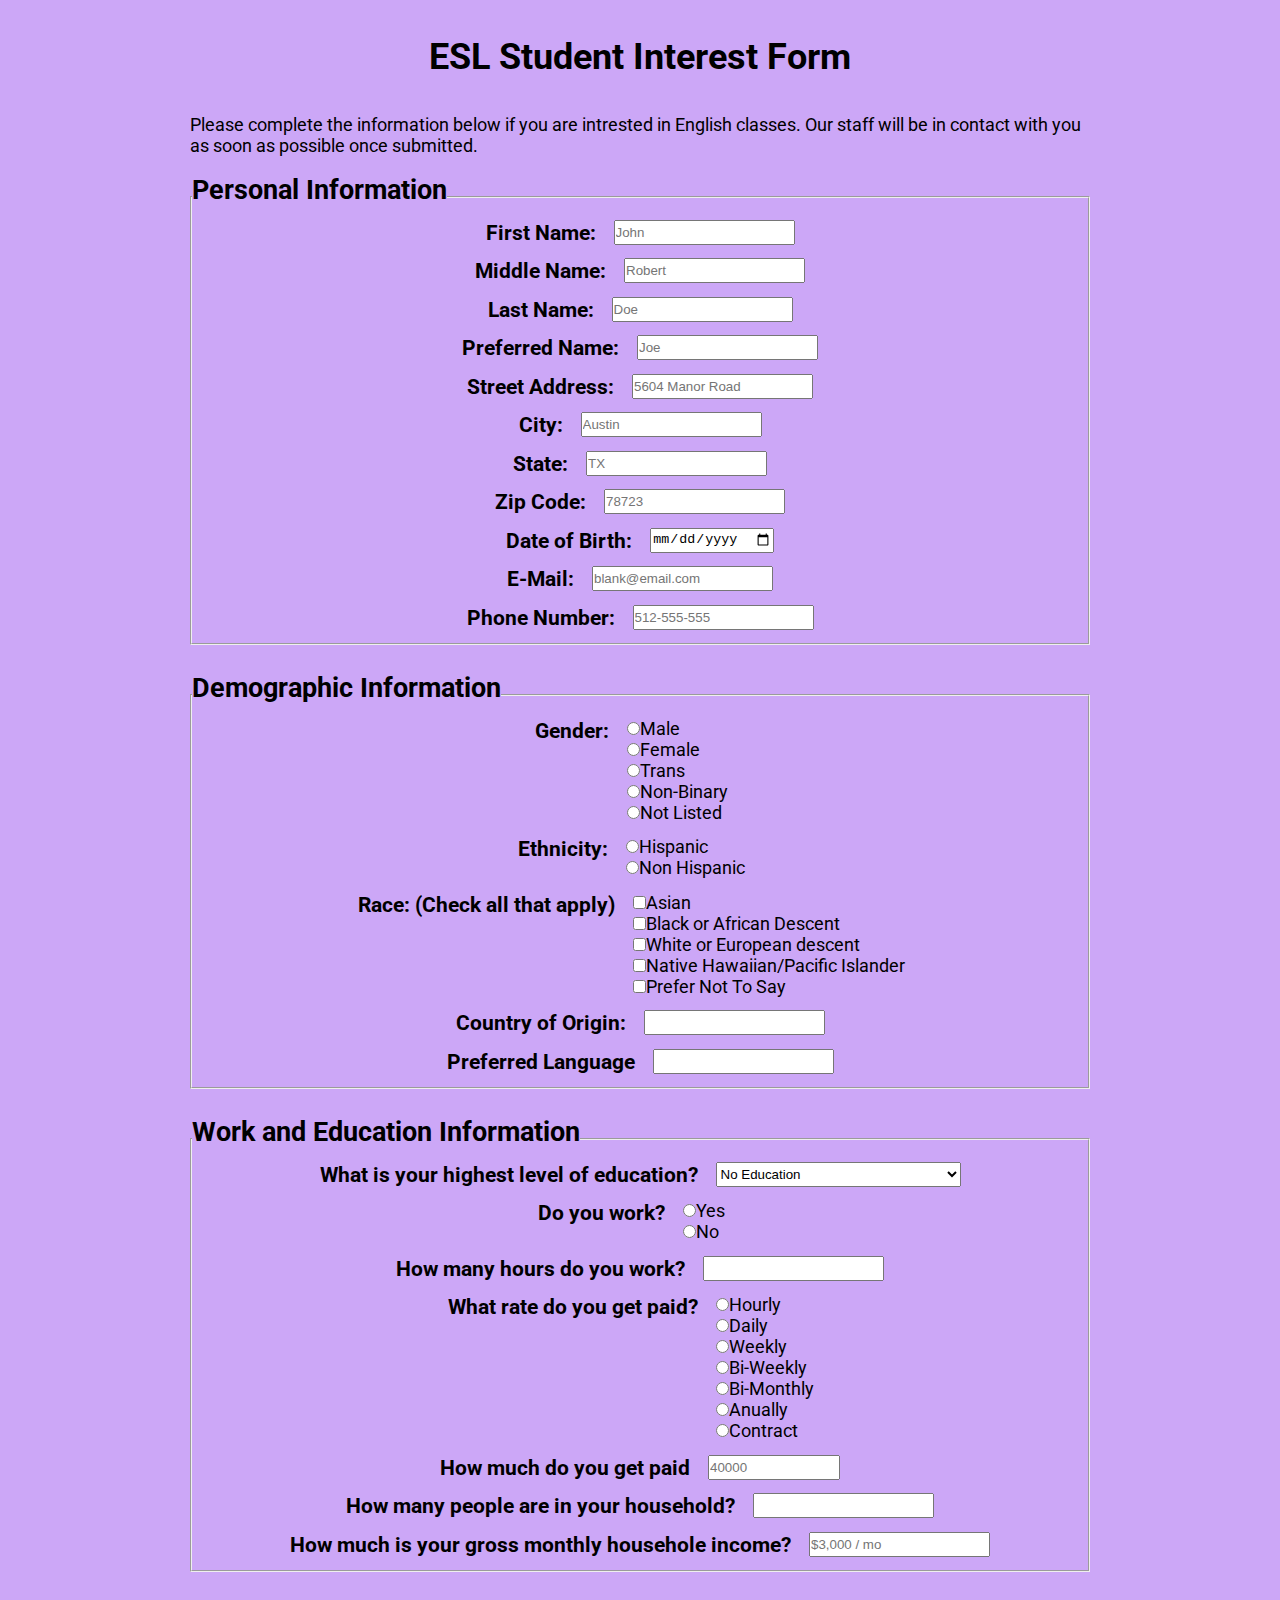
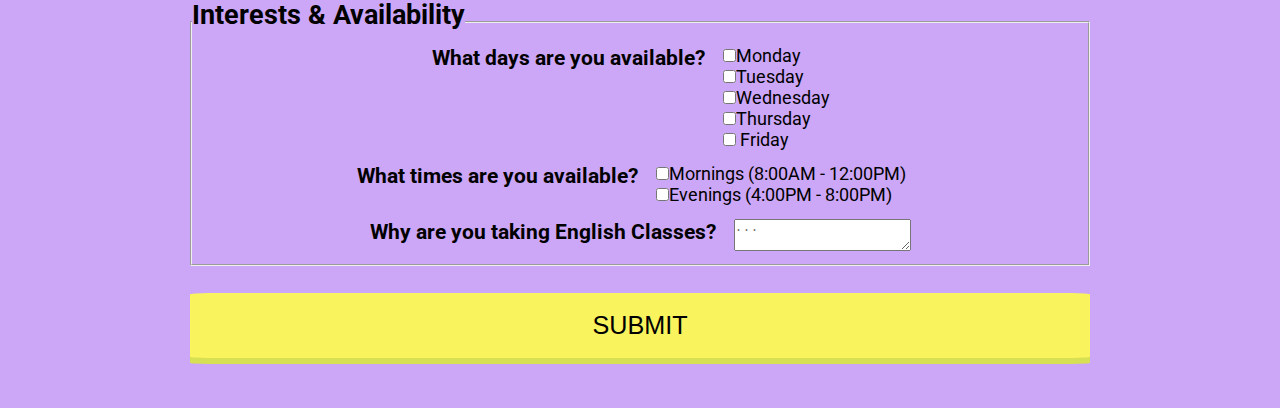
<file: 1_responsive_web_design/2_surveyForm/index.html>
<html>

<head>
  <title>ESL Student Interest Form</title>
  <link rel="stylesheet" type="text/css" href="style.css">

  <link href="https://fonts.googleapis.com/css?family=Roboto" rel="stylesheet">
</head>

<body>
  <div id="container">
    <main>
      <header>
        <!-- FCC Challenge #1-->
        <h1 id="title">ESL Student Interest Form</h1>
        <!-- FCC Challenge #2 -->
        <p id="description">Please complete the information below if you are intrested in English classes. Our staff
          will be in contact with you as soon as possible once submitted.</p>
      </header>
      <!-- FCC Challenge #3 -->
      <form id="survey-form">
        <fieldset>
          <legend>
            <h2>Personal Information</h2>
          </legend>
          <div class="field-container">
            <section>
              <label for="name">
                <h3>First Name:</h3>
              </label>
              <input type="text" name="name" id="name-first" placeholder="John" required>
            </section>

            <section>
              <label for="name-middle">
                <h3>Middle Name:</h3>
              </label>
              <input type="text" name="name" id="name-middle" placeholder="Robert">
            </section>

            <section>
              <label for="name-last">
                <h3>Last Name:</h3>
              </label>
              <input type="text" name="name" id="name-last" placeholder="Doe" required>
            </section>
            <!-- FCC Challenge #10 -->
            <section>
              <label for="name" id="name-label">
                <h3>Preferred Name:</h3>
              </label>
              <input type="text" name="name" id="name" placeholder="Joe" required>
            </section>
            <!-- FCC Challenge #4 & #11 -->
            <section>
              <label for="name">
                <h3>Street Address:</h3>
              </label>
              <input type="text" name="address" id="address-street" placeholder="5604 Manor Road" required>
            </section>

            <section>
              <label for="name">
                <h3>City:</h3>
              </label>
              <input type="text" name="address" id="address-city" placeholder="Austin" required>
            </section>

            <section>
              <label for="address-state">
                <h3>State:</h3>
              </label>
              <input type="text" name="address" id="address-state" placeholder="TX" maxlength="2" required>
            </section>

            <section>
              <label for="address-zipcode">
                <h3>Zip Code:</h3>
              </label>
              <input type="text" name="address" id="address-zipcode" placeholder="78723" maxlength="5">
            </section>

            <section>
              <label for="date-birth">
                <h3>Date of Birth:</h3>
              </label>
              <input type="date" name="date-birth" id="date-birth">
            </section>

            <section>
              <!-- FCC Challenge #10 -->
              <label for="name" id="email-label">
                <h3>E-Mail:</h3>
              </label>
              <!-- FCC Challenge #5 & #6 & #11-->
              <input type="email" name="contact" id="email" placeholder="blank@email.com" required>
            </section>

            <section>
              <label for="phone">
                <h3>Phone Number:</h3>
              </label>
              <input type="tel" name="contact" id="phone" placeholder="512-555-555">
            </section>
          </div>
        </fieldset>

        <fieldset>
          <legend>
            <h2>Demographic Information</h2>
          </legend>
          <div class="field-container">
            <!-- FCC Challenge #16 -->
            <section>
              <label for="dem-gender">
                <h3>Gender:</h3>
              </label>
              <ul id="dem-gender">
                <li><label for="gender-male"><input type="radio" name="gender" id="gender-male"
                      value="male">Male</label></li>
                <li><label for="gender-female"><input type="radio" name="gender" id="gender-female"
                      value="female">Female</label></li>
                <li><label for="gender-trans"><input type="radio" name="gender" id="gender-female"
                      value="trans">Trans</label></li>
                <li><label for="gender-nonbinary"><input type="radio" name="gender" id="gender-nonbinary"
                      value="nonbinary">Non-Binary</label></li>
                <li><label for="gender-notlisted"><input type="radio" name="gender" id="gender-notlisted"
                      value="notlisted">Not Listed</label></li>
              </ul>
            </section>

            <section>
              <label for="dem-ethnicity">
                <h3>Ethnicity:</h3>
              </label>
              <ul id="dem-ethnicity">
                <li><label for="ethnicity-hispanic"><input type="radio" name="ethnicity" id="ethnicity-hispanic"
                      value="hispanic">Hispanic</label></li>
                <li><label for="ethnicity-nonhispanic"><input type="radio" name="ethnicity" id="ethnicity-nonhispanic"
                      value="nonhispanic">Non Hispanic</label></li>
              </ul>
            </section>

            <section>
              <label for="dem-race">
                <h3>Race: (Check all that apply)</h3>
              </label>
              <ul id="dem-race">
                <li><label for="race-asian"><input type="checkbox" name="race" id="race-asian"
                      value="asian">Asian</label></li>
                <li><label for="race-black"><input type="checkbox" name="race" id="race-black" value="black">Black or
                    African Descent</label></li>
                <li><label for="race-white"><input type="checkbox" name="race" id="race-white" value="white">White or
                    European descent</label></li>
                <li><label for="race-pacific"><input type="checkbox" name="race" id="race-pacific"
                      value="pacific">Native Hawaiian/Pacific Islander</label></li>
                <li><label for="race-nosay"><input type="checkbox" name="race" id="race-nosay" value="nosay">Prefer Not
                    To Say</label></li>
              </ul>
            </section>

            <section>
              <label for="country">
                <h3>Country of Origin:</h3>
              </label>
              <input type="text" name="country" id="country">
            </section>

            <section>
              <label for="language">
                <h3>Preferred Language</h3>
              </label>
              <input type="text" name="language" id="language">
            </section>
          </div>
        </fieldset>

        <fieldset>
          <legend>
            <h2>Work and Education Information</h2>
          </legend>
          <div class="field-container">
            <section>
              <label for="dropdown">
                <h3>What is your highest level of education?</h3>
              </label>
              <!-- FCC Challenge #12 -->
              <select id="dropdown">
                <option disabled value>Select Education</option>
                <option>No Education</option>
                <option disabled>Elementary</option>
                <option>Kindergarten</option>
                <option>1st Grade</option>
                <option>2nd Grade</option>
                <option>3rd Grade</option>
                <option>4th Grade</option>
                <option>5th Grade</option>
                <option disabled>Middle School</option>
                <option>6th Grade</option>
                <option>7th Grade</option>
                <option>8th Grade</option>
                <option disabled>High School</option>
                <option>9th Grade</option>
                <option>10th Grade</option>
                <option>11th Grade</option>
                <option>12th Grade</option>
                <option disabled>Higher Education</option>
                <option>Certificate/Trade</option>
                <option>Associate's Degree</option>
                <option>Bachelor's Degree</option>
                <option>Master's Degree</option>
                <option>Doctorate, Ph.D, Professional Degree</option>
              </select>
            </section>

            <section>
              <label for="work">
                <h3>Do you work?</h3>
              </label>
              <ul id="work">
                <li><label for="work-yes"><input type="radio" name="work" id="work-yes" value="yes">Yes</label></li>
                <li><label for="work-no"><input type="radio" name="work" id="work-no" value="no">No</label></li>
              </ul>
            </section>

            <section>
              <label for="work-hours">
                <h3>How many hours do you work?</h3>
              </label>
              <input type="number" name="work" id="work-hours">
            </section>

            <section>
              <label for="work-rate">
                <h3>What rate do you get paid?</h3>
              </label>
              <ul id="work-rate">
                <li><label for="work-hourly"><input type="radio" name="work-rate" id="work-hourly"
                      value="hourly">Hourly</label></li>
                <li><label for="work-daily"><input type="radio" name="work-rate" id="work-daily"
                      value="daily">Daily</label></li>
                <li><label for="work-weekly"><input type="radio" name="work-rate" id="work-weekly"
                      value="weekly">Weekly</label></li>
                <li><label for="work-biweekly"><input type="radio" name="work-rate" id="work-biweekly"
                      value="biweekly">Bi-Weekly</label></li>
                <li><label for="work-bimonthly"><input type="radio" name="work-rate" id="work-bimonthly"
                      value="bimonthly">Bi-Monthly</label></li>
                <li><label for="work-anually"><input type="radio" name="work-rate" id="work-anually"
                      value="anually">Anually</label></li>
                <li><label for="work-contract"><input type="radio" name="work-rate" id="work-contract"
                      value="contract">Contract</label></li>
              </ul>
            </section>

            <section>
              <!-- FCC Challenge #10 -->
              <label for="number" id="number-label">
                <h3>How much do you get paid</h3>
              </label>
              <!-- FCC Challenge #7 & #9 & #11-->
              <input type="number" name="" min="0" max="999999999999" id="number" placeholder="40000">
            </section>

            <section>
              <label>
                <h3>How many people are in your household?</h3>
              </label>
              <input type="number" name="" maxlength="2">
            </section>

            <section>
              <label>
                <h3>How much is your gross monthly househole income?</h3>
              </label>
              <input type="text" name="" placeholder="$3,000 / mo" max="10">
            </section>
          </div>
        </fieldset>

        <fieldset>
          <legend>
            <h2>Interests & Availability</h2>
          </legend>
          <div class="field-container">
            <section>
              <label>
                <h3>What days are you available?</h3>
              </label>
              <ul id="available-days">
                <li><label><input type="checkbox" name="available-days" value="Monday" id="avaiable-Mon">Monday</label>
                </li>
                <li><label><input type="checkbox" name="available-days" value="Tuesday"
                      id="avaiable-Tue">Tuesday</label></li>
                <li><label><input type="checkbox" name="available-days" value="Wednesday"
                      id="avaiable-Wed">Wednesday</label></li>
                <li><label><input type="checkbox" name="available-days" value="Thursday" id="avaiable-Thu">Thursday
                  </label></li>
                <li<label><input type="checkbox" name="available-days" value="Friday" id="avaiable-Fri"> Friday </label>
                  </li>
              </ul>
            </section>
            <section>
              <label for="available-times">
                <h3>What times are you available?</h3>
              </label>
              <ul id="available-times">
                <li><label><input type="checkbox" name="available-times" value="Mornings" id="available-morn">Mornings
                    (8:00AM - 12:00PM)</label></li>
                <li><label><input type="checkbox" name="available-times" value="Evenings" id="available-eve">Evenings
                    (4:00PM - 8:00PM)</label></li>
              </ul>
            </section>

            <section>
              <label for="Interest-Why">
                <h3>Why are you taking English Classes?</h3>
              </label>
              <!-- FCC Challenge #15 -->
              <textarea id="interest" name="interest" placeholder="..."></textarea>
            </section>
          </div>
        </fieldset>

        <!-- FCC Challenge #16 -->
        <button type="submit" id="submit">SUBMIT</button>
      </form>
    </main>
  </div>
  <script src="https://cdn.freecodecamp.org/testable-projects-fcc/v1/bundle.js"></script>
</body>

</html>
</file>
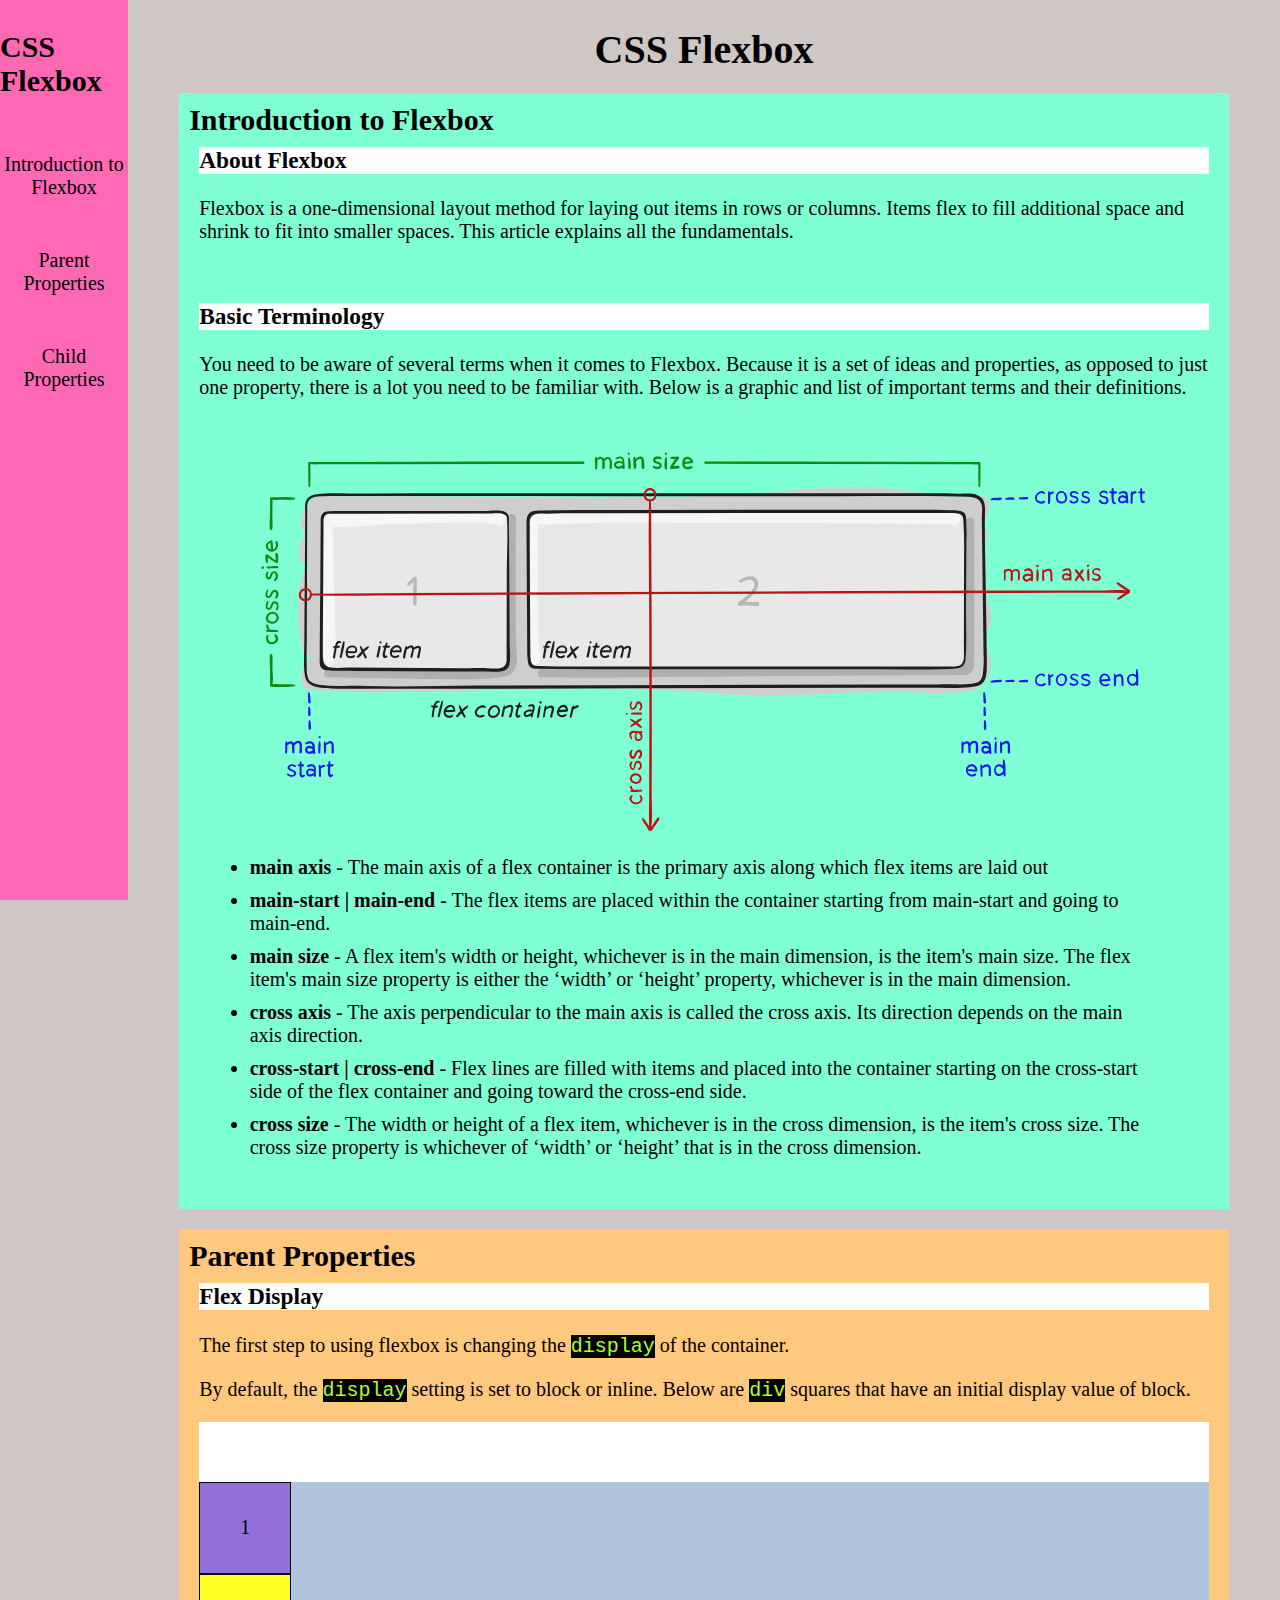
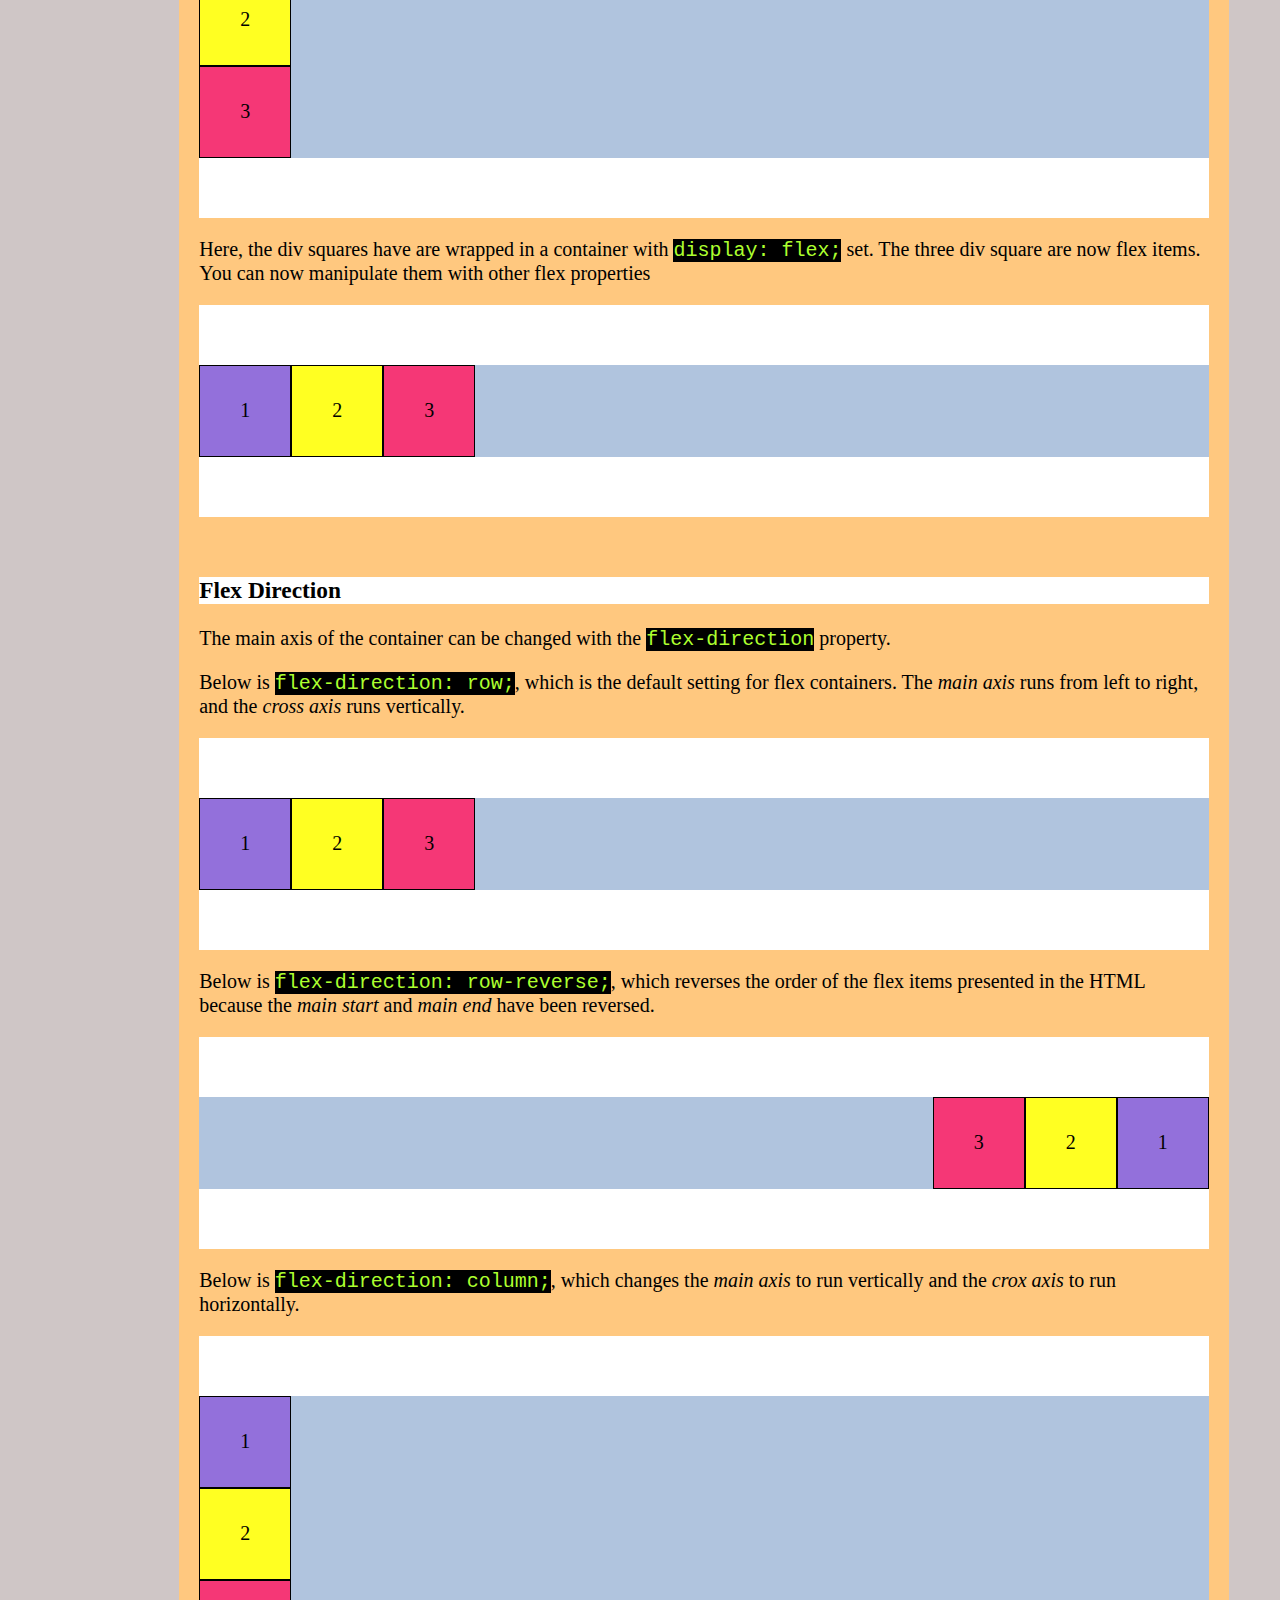
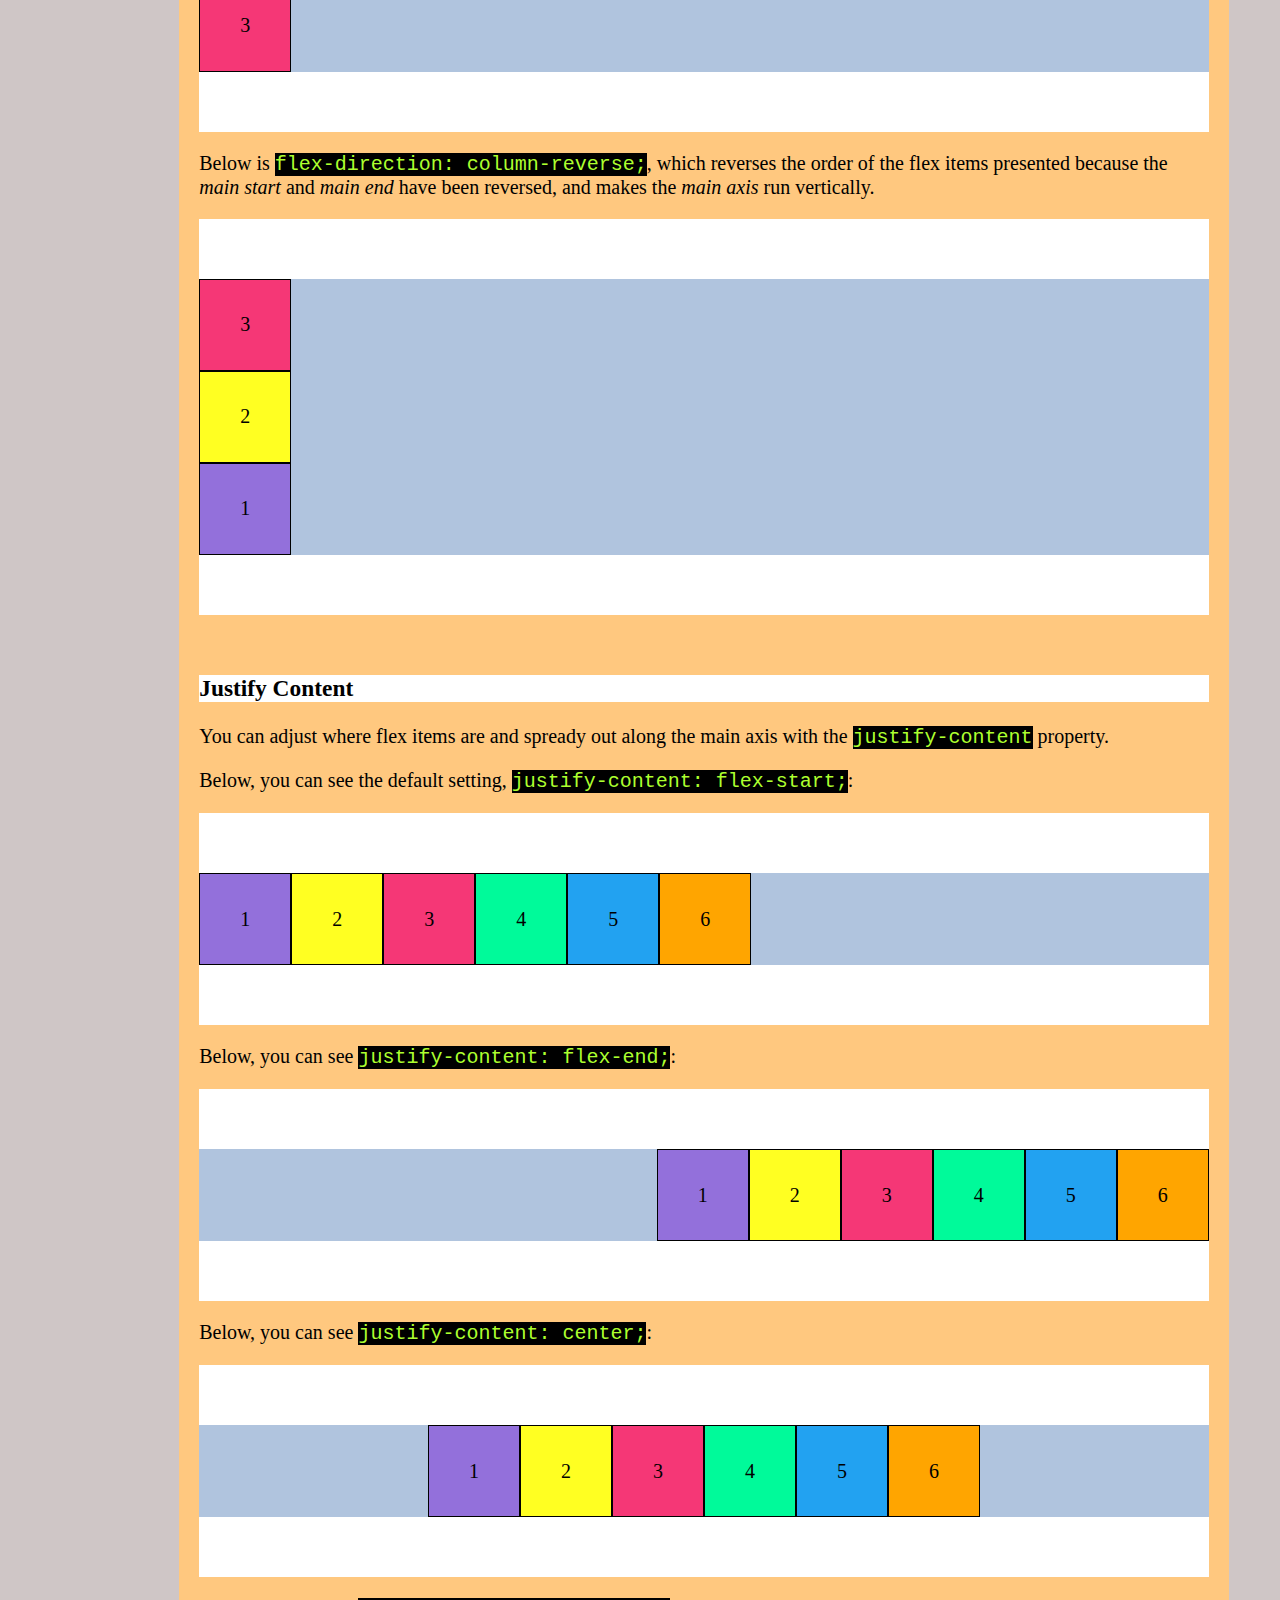
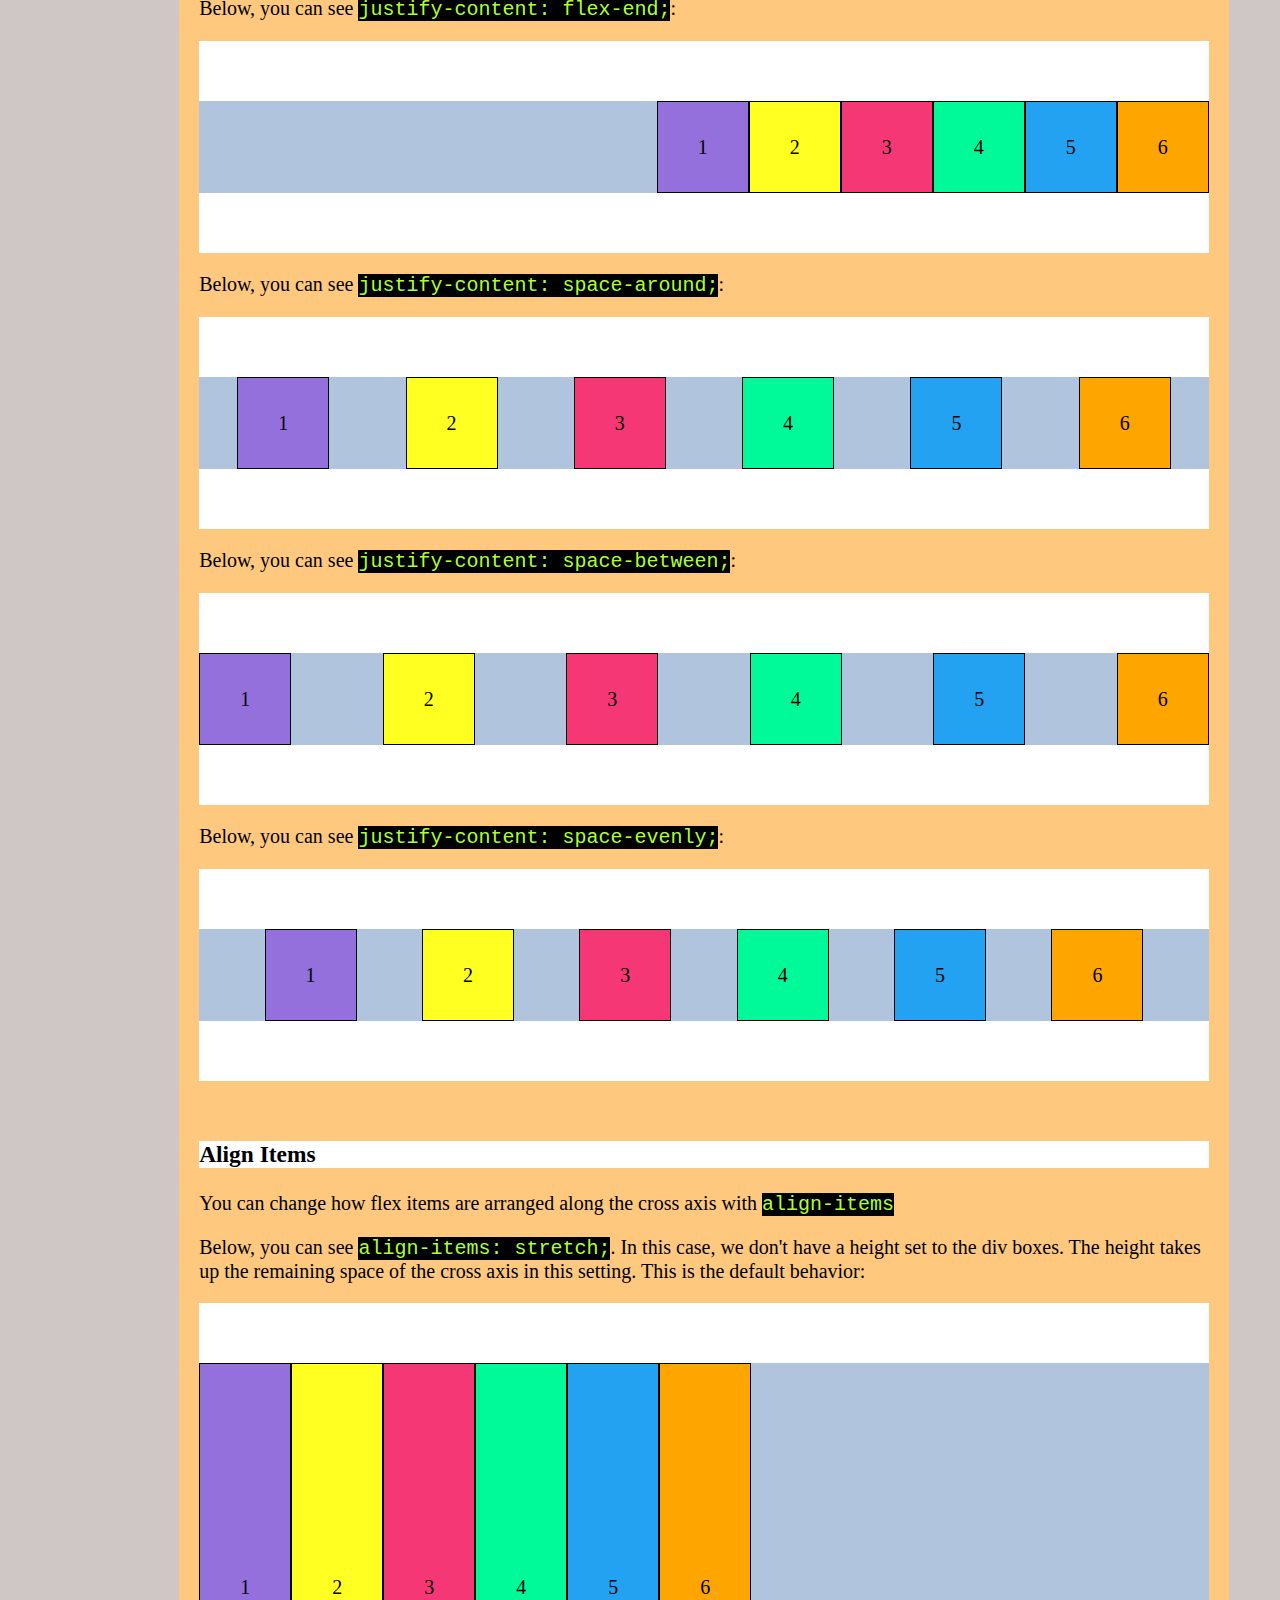
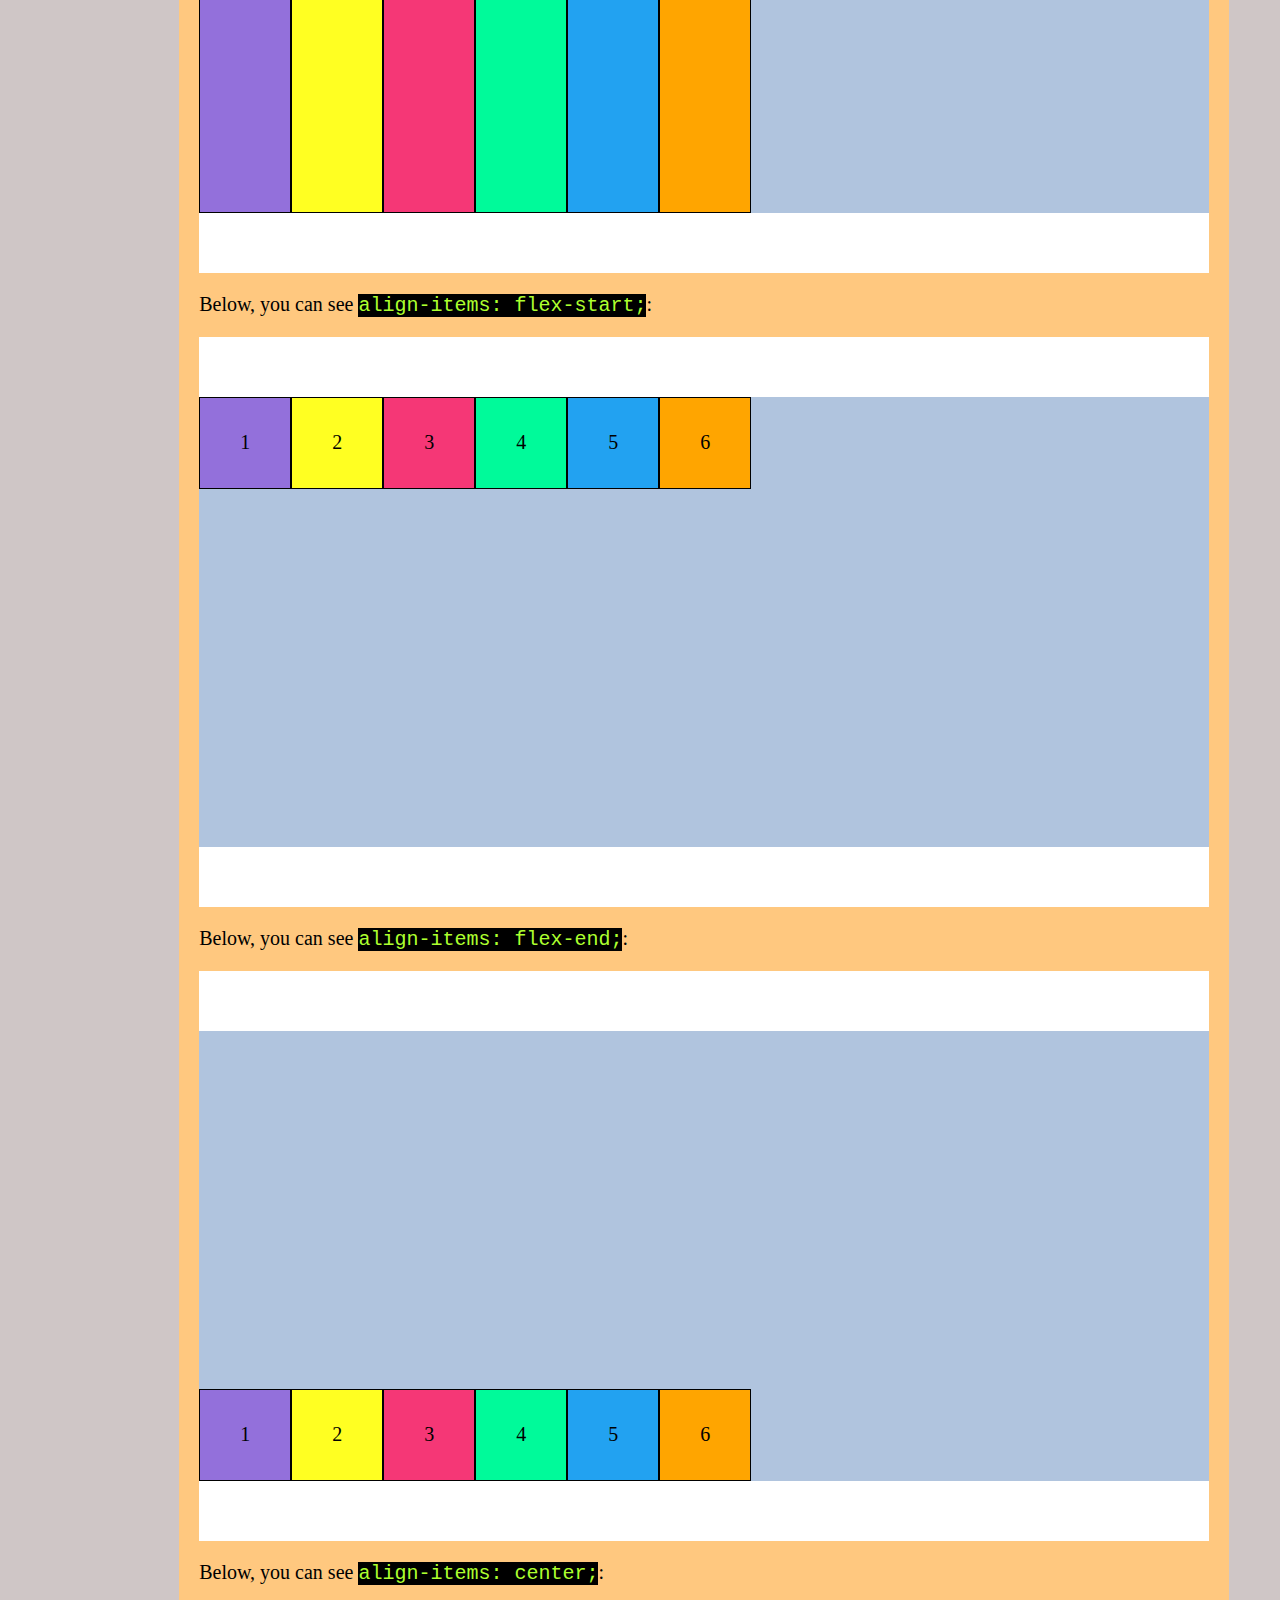
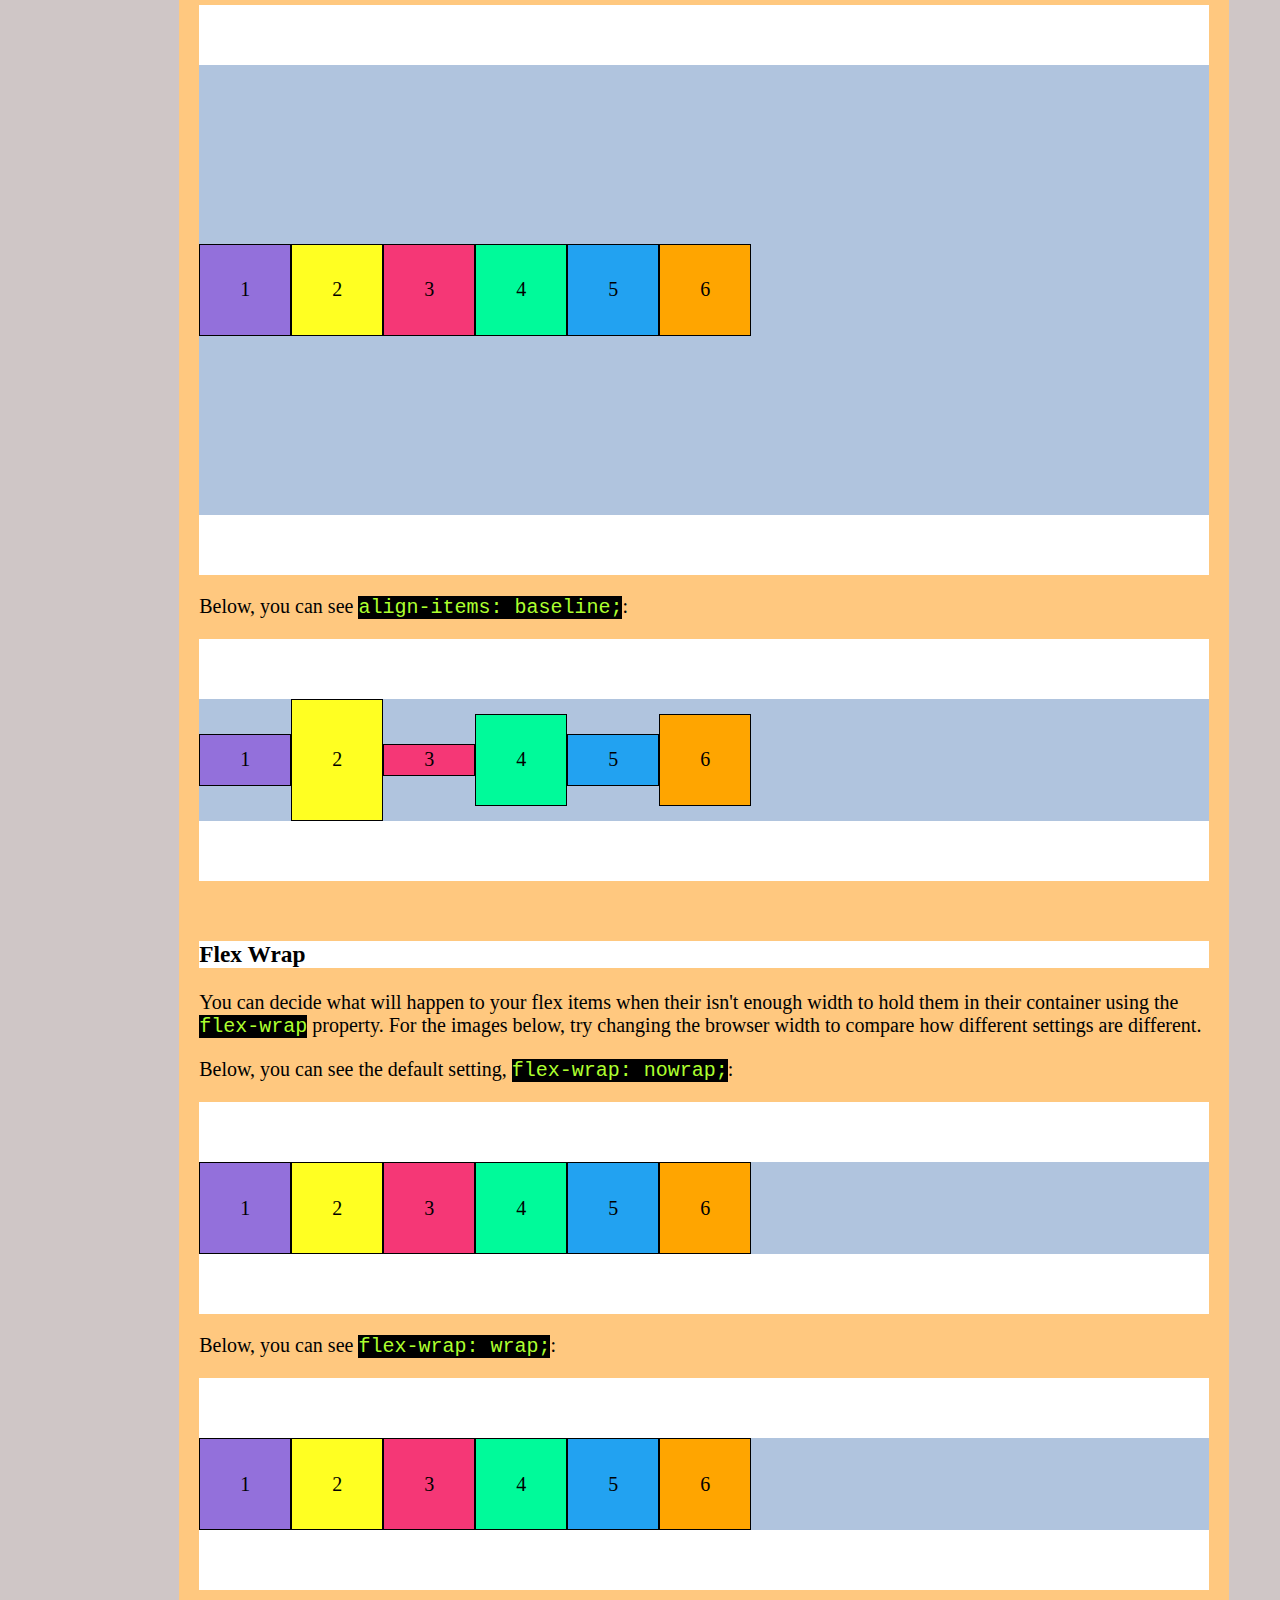
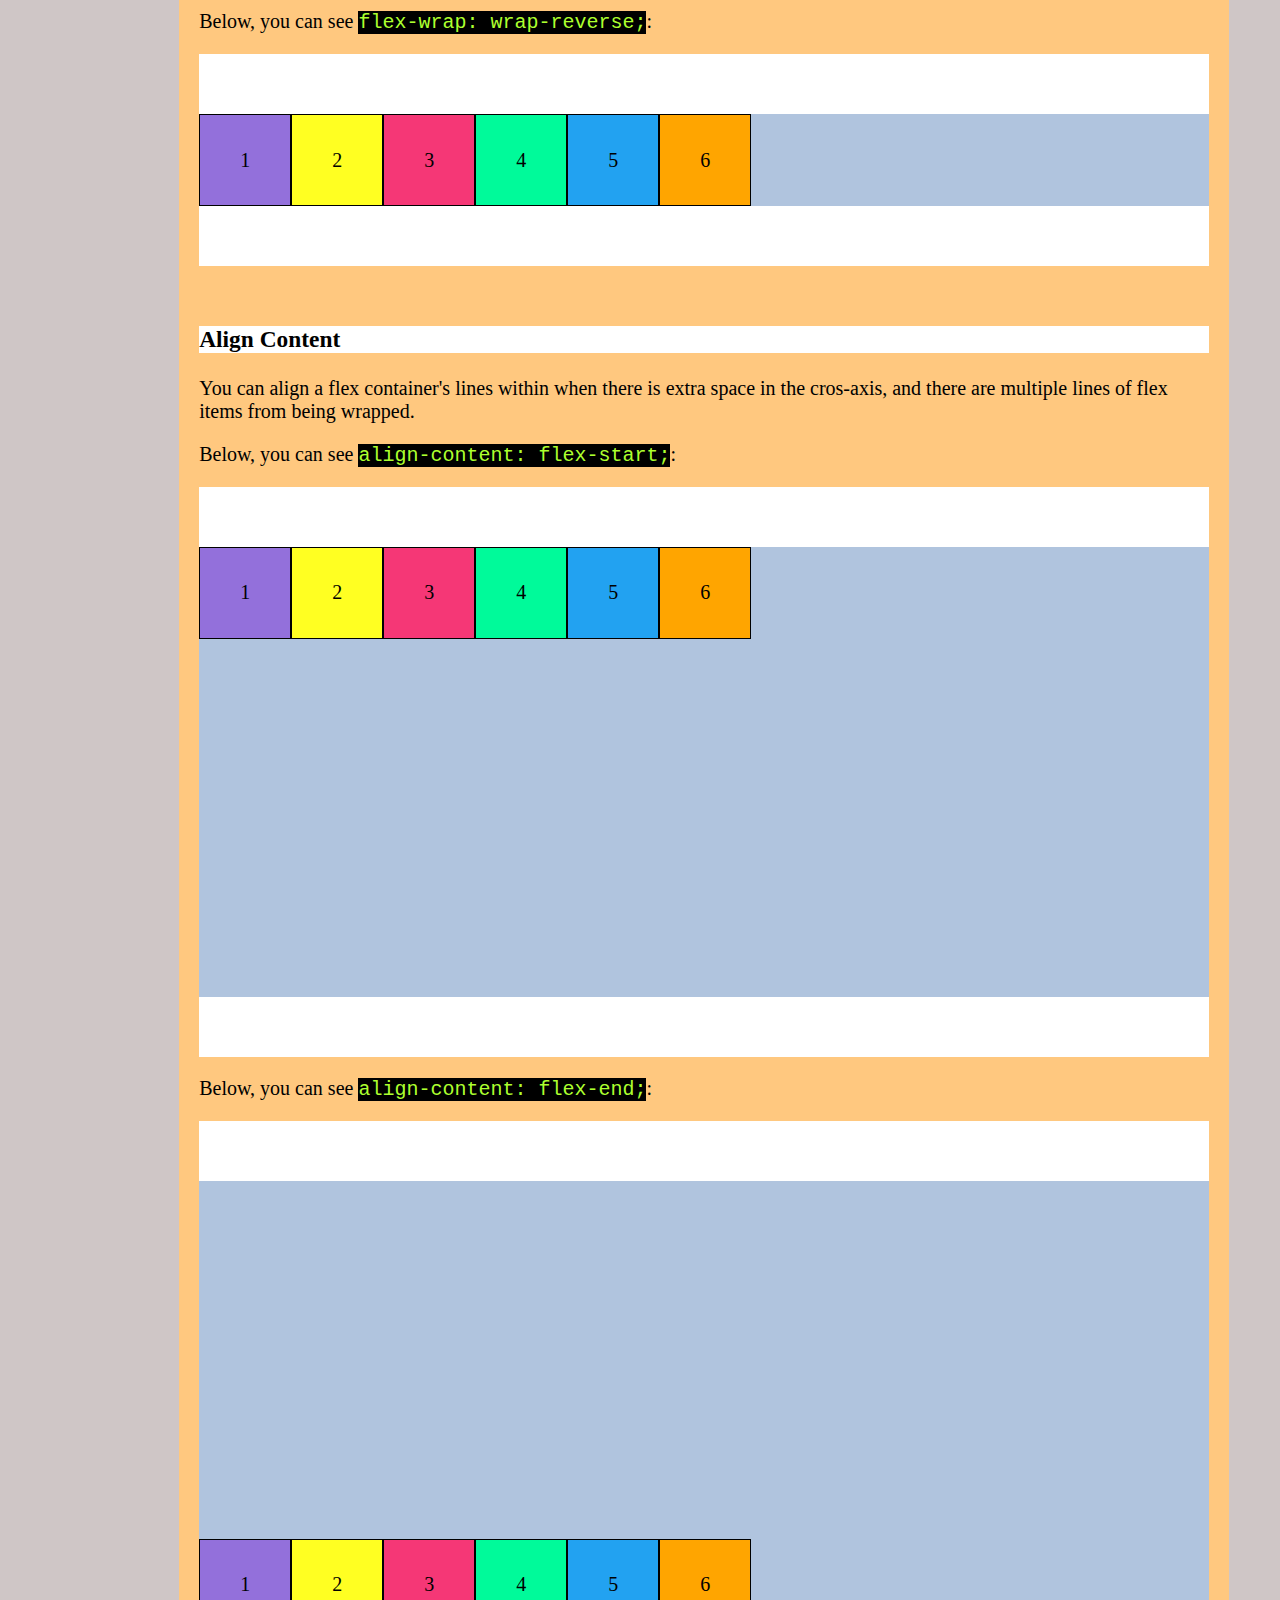
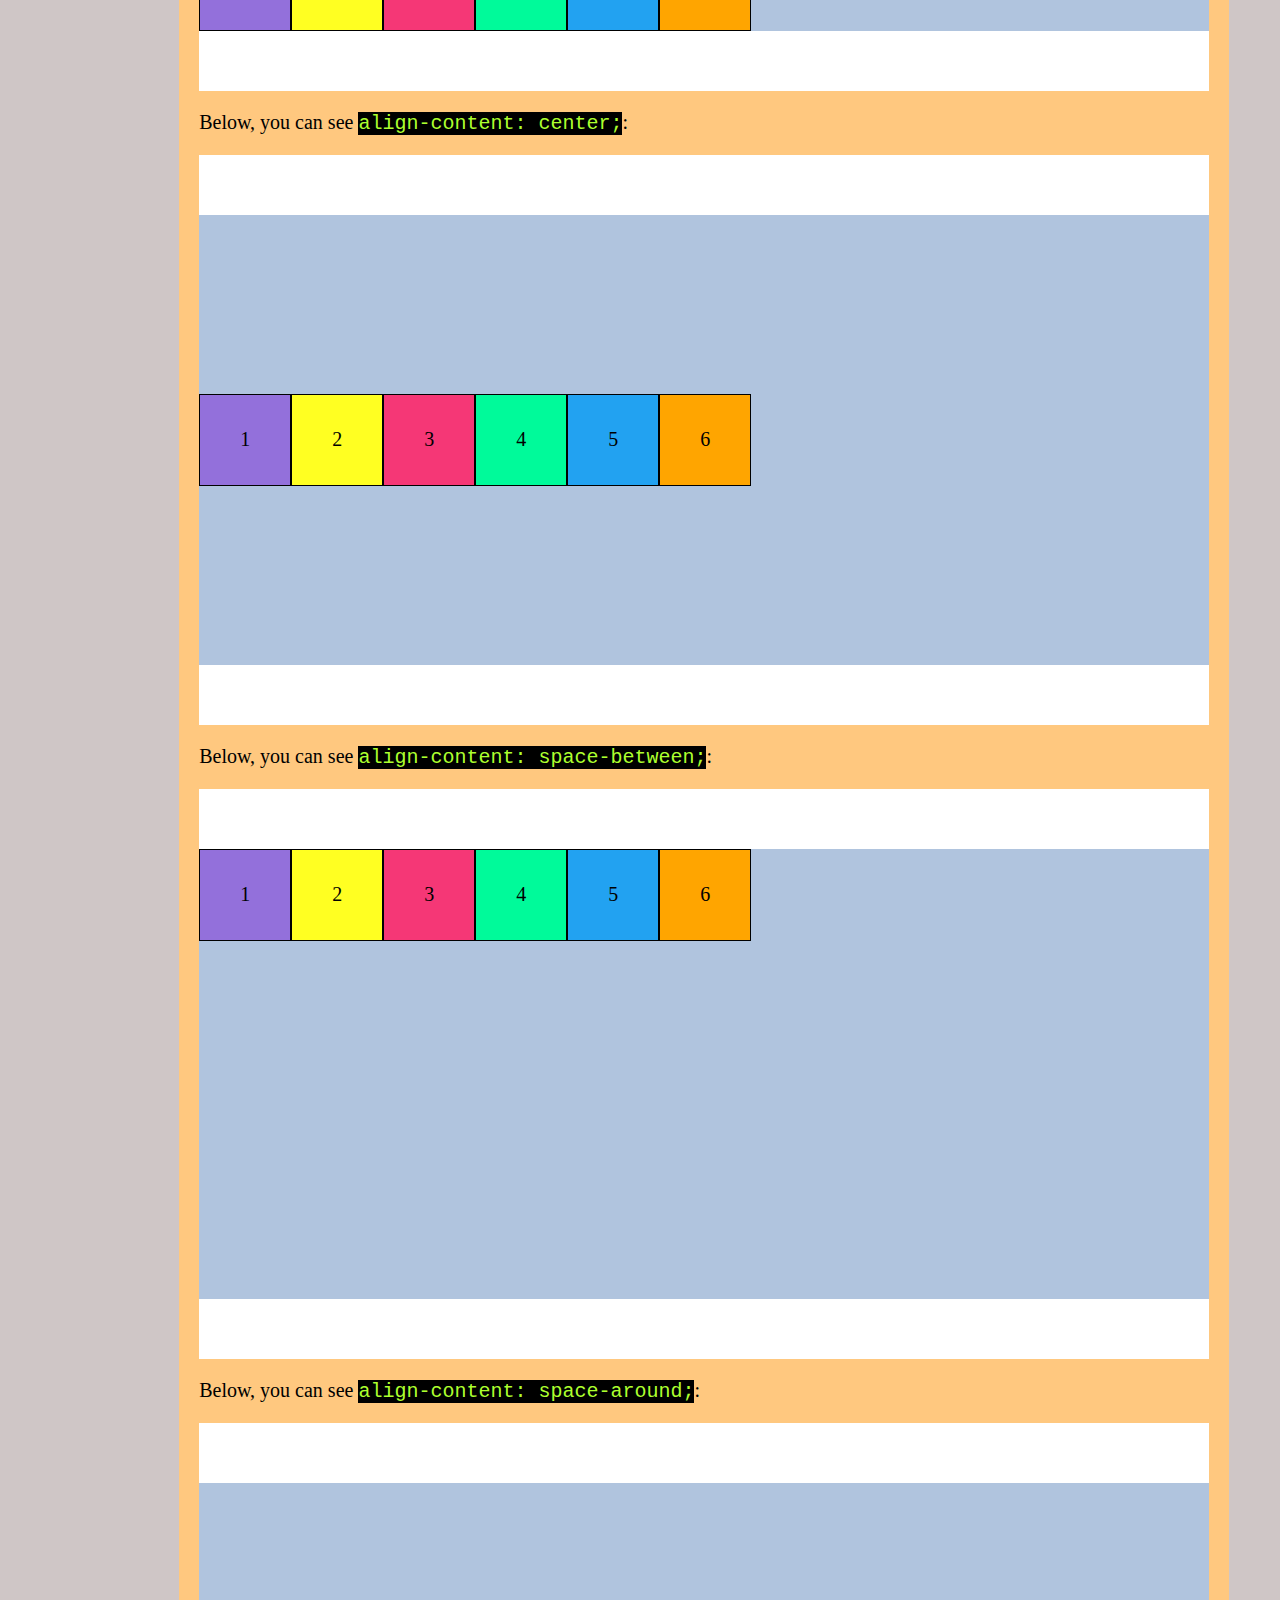
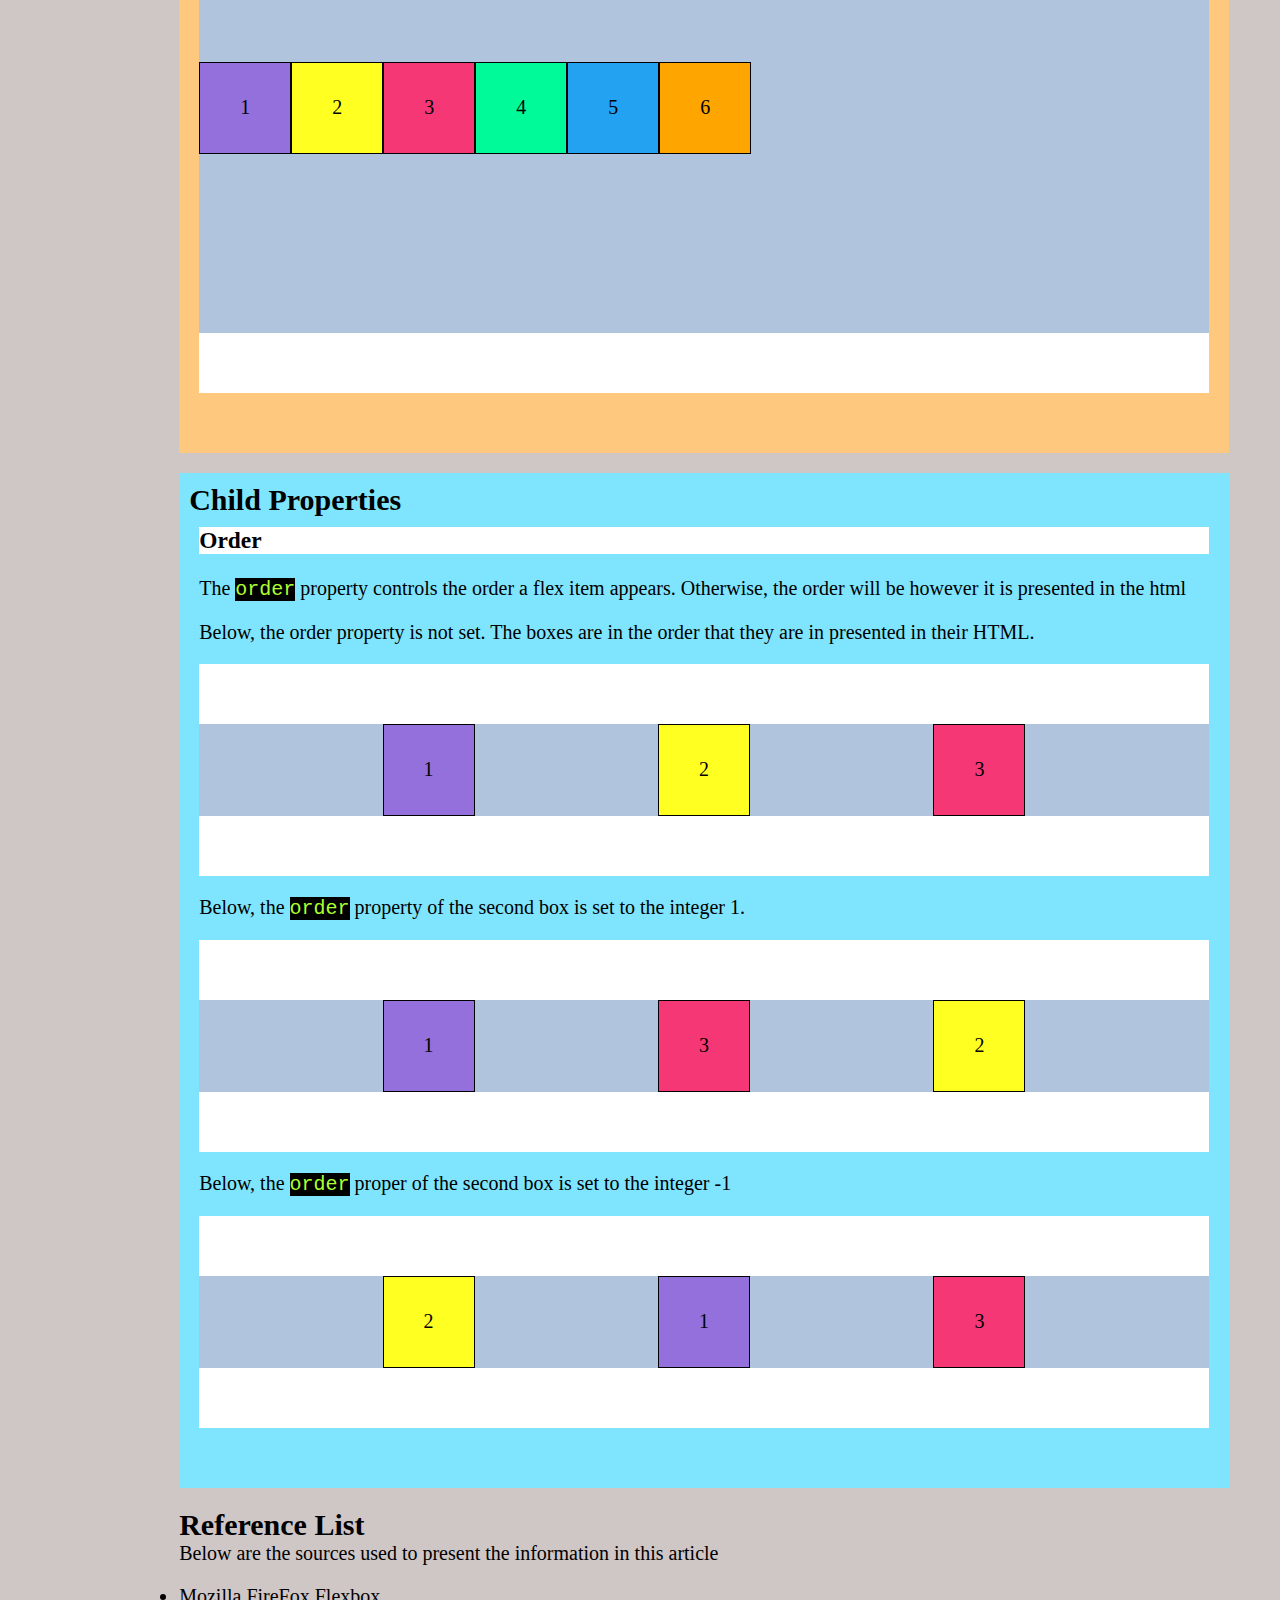
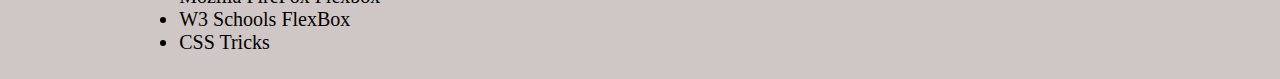
<file: 1_responsive_web_design/4_techDoc/index.html>
<!DOCTYPE html>
<html>

<head>
  <title>CSS FlexBox</title>
  <meta name="viewport" content="width=device-width, initial-scale=1.0">
  <script type="text/javascript" src="https://cdn.freecodecamp.org/testable-projects-fcc/v1/bundle.js"></script>
  <link rel="stylesheet" type="text/css" href="style.css">
</head>

<body>
  <div id="container">
    <!-- FCC CHALLENGE #8 -->
    <div id="nav_parent">
      <nav id="navbar">
        <!-- FCC CHALLENGE #9 & 11 -->
        <header>
          <h2>CSS Flexbox</h2>
        </header>
        <div id="nav_menu">
          <ul>
            <!-- INTRO LINKS -->
            <li><a href="#introduction_to_flexbox" class="nav-link">Introduction to Flexbox</a>
              <ul class="dropdown">
                <!-- FCC CHALLENGE #10 -->
                <li><a href="#about_flexbox" class="nav-link">About Flexbox</a></li>
                <li><a href="#basic_terminology" class="nav-link">Basic Terminology</a></li>
              </ul>
            </li>
            <!-- PARENT PROPERTY LINKS -->
            <li><a href="#parent_properties" class="nav-link">Parent Properties</a>
              <ul class="dropdown">
                <li><a href="#flex_display" class="nav-link">Flex Display</a></li>
                <li><a href="#flex_direction" class="nav-link">Flex Direction</a></li>
                <li><a href="#justify_content" class="nav-link">Justify Content</a></li>
                <li><a href="#align_items" class="nav-link">Align Items</a></li>
                <li><a href="#flex_wrap" class="nav-link">Flex Wrap</a></li>
                <li><a href="#align_content" class="nav-link">Align Content</a></li>
              </ul>
            </li>
            <!-- CHILD PROPERTY LINKS -->
            <li><a href="#child_properties" class="nav-link">Child Properties</a>
              <ul class="dropdown">
                <li><a href="#order" class="nav-link">Order</a></li>
                <!-- TODO: The rest of child properties -->
                <!-- <li><a href="#flex_grow" class="nav-link">Flex Grow</a></li>
							<li><a href="#flex_shrink" class="nav-link">Flex Shrink</a></li>
							<li><a href="#flex_basis" class="nav-link">Flex Basis</a></li>
							<li><a href="#align_self" class="nav-link">Align Self</a></li> -->
              </ul>
            </li>
          </ul>
        </div>
      </nav>
    </div>
    <!-- FCC CHALLENGE #1 -->
    <div id="right_container">
      <main id="main-doc">
        <header>
          <h1 id="main-title">CSS Flexbox</h1>
        </header>

        <section id="introduction_to_flexbox" class="main-section">
          <header>
            <h2>Introduction to Flexbox</h2>
          </header>
          <!-- FCC CHALLENGE #3 -->
          <section class="main-section" id="about_flexbox">
            <header>
              <h3>About Flexbox</h3>
            </header>
            <article>
              <p>Flexbox is a one-dimensional layout method for laying out items in rows or columns. Items flex to fill
                additional space and shrink to fit into smaller spaces. This article explains all the fundamentals.</p>
            </article>
          </section>

          <section class="main-section" id="basic_terminology">
            <header>
              <h3>Basic Terminology</h3>
            </header>
            <article>
              <p>You need to be aware of several terms when it comes to Flexbox. Because it is a set of ideas and
                properties, as opposed to just one property, there is a lot you need to be familiar with. Below is a
                graphic and list of important terms and their definitions.</p>
              <img src="terms.svg" alt="Infographic of flexbox terms explained in the list below">
              <ul>
                <li><strong>main axis</strong> - The main axis of a flex container is the primary axis along which flex
                  items are laid out</li>
                <li><strong>main-start | main-end</strong> - The flex items are placed within the container starting
                  from main-start and going to main-end.</li>
                <li><strong>main size</strong> - A flex item's width or height, whichever is in the main dimension, is
                  the item's main size. The flex item's main size property is either the ‘width’ or ‘height’ property,
                  whichever is in the main dimension.</li>
                <li><strong>cross axis</strong> - The axis perpendicular to the main axis is called the cross axis. Its
                  direction depends on the main axis direction.</li>
                <li><strong>cross-start | cross-end</strong> - Flex lines are filled with items and placed into the
                  container starting on the cross-start side of the flex container and going toward the cross-end side.
                </li>
                <li><strong>cross size</strong> - The width or height of a flex item, whichever is in the cross
                  dimension, is the item's cross size. The cross size property is whichever of ‘width’ or ‘height’ that
                  is in the cross dimension.</li>
              </ul>
            </article>
          </section>

        </section>
        <!-- PARENT PROPERTIES -->
        <section id="parent_properties" class="main-section">
          <header>
            <h2>Parent Properties</h2>
          </header>
          <section class="main-section" id="flex_display">
            <header>
              <h3>Flex Display</h3>
            </header>
            <article>
              <p>The first step to using flexbox is changing the <code>display</code> of the container. </p>
              <p>By default, the <code>display</code> setting is set to block or inline. Below are <code>div</code>
                squares that have an initial display value of block. </p>
              <div class="example_code">
                <div class="item_bg">
                  <div class="flex_item item_1 box">1</div>
                  <div class="flex_item item_2 box">2</div>
                  <div class="flex_item item_3 box">3</div>
                </div>
              </div>
              <p>Here, the div squares have are wrapped in a container with <code>display: flex;</code> set. The three
                div square are now flex items. You can now manipulate them with other flex properties</p>
              <div class="example_code">
                <div class="item_bg flex">
                  <div class="flex_item item_1 box">1</div>
                  <div class="flex_item item_2 box">2</div>
                  <div class="flex_item item_3 box">3</div>
                </div>
              </div>
            </article>
          </section>

          <section class="main-section" id="flex_direction">
            <header>
              <h3>Flex Direction</h3>
            </header>
            <article>
              <p>The main axis of the container can be changed with the <code>flex-direction</code> property.</p>
              <p>Below is <code>flex-direction: row;</code>, which is the default setting for flex containers. The
                <em>main axis</em> runs from left to right, and the <em>cross axis</em> runs vertically.</p>
              <div class="example_code">
                <div class="item_bg flex">
                  <div class="flex_item item_1 box">1</div>
                  <div class="flex_item item_2 box">2</div>
                  <div class="flex_item item_3 box">3</div>
                </div>
              </div>
              <p>Below is <code>flex-direction: row-reverse;</code>, which reverses the order of the flex items
                presented in the HTML because the <em>main start</em> and <em>main end</em> have been reversed.</p>
              <div class="example_code">
                <div class="item_bg flex row_reverse">
                  <div class="flex_item item_1 box">1</div>
                  <div class="flex_item item_2 box">2</div>
                  <div class="flex_item item_3 box">3</div>
                </div>
              </div>
              <p>Below is <code>flex-direction: column;</code>, which changes the <em>main axis</em> to run vertically
                and the <em>crox axis</em> to run horizontally.</p>
              <div class="example_code">
                <div class="item_bg flex column">
                  <div class="flex_item item_1 box">1</div>
                  <div class="flex_item item_2 box">2</div>
                  <div class="flex_item item_3 box">3</div>
                </div>
              </div>
              <p>Below is <code>flex-direction: column-reverse;</code>, which reverses the order of the flex items
                presented because the <em>main start</em> and <em>main end</em> have been reversed, and makes the
                <em>main axis</em> run vertically.</p>
              <div class="example_code">
                <div class="item_bg flex column_reverse">
                  <div class="flex_item item_1 box">1</div>
                  <div class="flex_item item_2 box">2</div>
                  <div class="flex_item item_3 box">3</div>
                </div>
              </div>
            </article>
          </section>

          <section class="main-section" id="justify_content">
            <header>
              <h3>Justify Content</h3>
            </header>
            <article>
              <p>You can adjust where flex items are and spready out along the main axis with the
                <code>justify-content</code> property.</p>
              <p>Below, you can see the default setting, <code>justify-content: flex-start;</code>:</p>
              <div class="example_code">
                <div class="item_bg flex">
                  <div class="flex_item item_1 box">1</div>
                  <div class="flex_item item_2 box">2</div>
                  <div class="flex_item item_3 box">3</div>
                  <div class="flex_item item_4 box">4</div>
                  <div class="flex_item item_5 box">5</div>
                  <div class="flex_item item_6 box">6</div>
                </div>
              </div>
              <p>Below, you can see <code>justify-content: flex-end;</code>:</p>
              <div class="example_code">
                <div class="item_bg flex justify_end">
                  <div class="flex_item item_1 box">1</div>
                  <div class="flex_item item_2 box">2</div>
                  <div class="flex_item item_3 box">3</div>
                  <div class="flex_item item_4 box">4</div>
                  <div class="flex_item item_5 box">5</div>
                  <div class="flex_item item_6 box">6</div>
                </div>
              </div>
              <p>Below, you can see <code>justify-content: center;</code>:</p>
              <div class="example_code">
                <div class="item_bg flex justify_center">
                  <div class="flex_item item_1 box">1</div>
                  <div class="flex_item item_2 box">2</div>
                  <div class="flex_item item_3 box">3</div>
                  <div class="flex_item item_4 box">4</div>
                  <div class="flex_item item_5 box">5</div>
                  <div class="flex_item item_6 box">6</div>
                </div>
              </div>
              <p>Below, you can see <code>justify-content: flex-end;</code>:</p>
              <div class="example_code">
                <div class="item_bg flex justify_end">
                  <div class="flex_item item_1 box">1</div>
                  <div class="flex_item item_2 box">2</div>
                  <div class="flex_item item_3 box">3</div>
                  <div class="flex_item item_4 box">4</div>
                  <div class="flex_item item_5 box">5</div>
                  <div class="flex_item item_6 box">6</div>
                </div>
              </div>
              <p>Below, you can see <code>justify-content: space-around;</code>:</p>
              <div class="example_code">
                <div class="item_bg flex justify_around">
                  <div class="flex_item item_1 box">1</div>
                  <div class="flex_item item_2 box">2</div>
                  <div class="flex_item item_3 box">3</div>
                  <div class="flex_item item_4 box">4</div>
                  <div class="flex_item item_5 box">5</div>
                  <div class="flex_item item_6 box">6</div>
                </div>
              </div>
              <p>Below, you can see <code>justify-content: space-between;</code>:</p>
              <div class="example_code">
                <div class="item_bg flex justify_between">
                  <div class="flex_item item_1 box">1</div>
                  <div class="flex_item item_2 box">2</div>
                  <div class="flex_item item_3 box">3</div>
                  <div class="flex_item item_4 box">4</div>
                  <div class="flex_item item_5 box">5</div>
                  <div class="flex_item item_6 box">6</div>
                </div>
              </div>
              <p>Below, you can see <code>justify-content: space-evenly;</code>:</p>
              <div class="example_code">
                <div class="item_bg flex justify_evenly">
                  <div class="flex_item item_1 box">1</div>
                  <div class="flex_item item_2 box">2</div>
                  <div class="flex_item item_3 box">3</div>
                  <div class="flex_item item_4 box">4</div>
                  <div class="flex_item item_5 box">5</div>
                  <div class="flex_item item_6 box">6</div>
                </div>
              </div>
            </article>
          </section>

          <section class="main-section" id="align_items">
            <header>
              <h3>Align Items</h3>
            </header>
            <article>
              <p>You can change how flex items are arranged along the cross axis with <code>align-items</code></p>
              <p>Below, you can see <code>align-items: stretch;</code>. In this case, we don't have a height set to the
                div boxes. The height takes up the remaining space of the cross axis in this setting. This is the
                default behavior:</p>
              <div class="example_code">
                <div class="item_bg flex extra_space align_items_stretch">
                  <div class="flex_item item_1 box_width">1</div>
                  <div class="flex_item item_2 box_width">2</div>
                  <div class="flex_item item_3 box_width">3</div>
                  <div class="flex_item item_4 box_width">4</div>
                  <div class="flex_item item_5 box_width">5</div>
                  <div class="flex_item item_6 box_width">6</div>
                </div>
              </div>
              <p>Below, you can see <code>align-items: flex-start;</code>:</p>
              <div class="example_code">
                <div class="item_bg flex extra_space">
                  <div class="flex_item item_1 box">1</div>
                  <div class="flex_item item_2 box">2</div>
                  <div class="flex_item item_3 box">3</div>
                  <div class="flex_item item_4 box">4</div>
                  <div class="flex_item item_5 box">5</div>
                  <div class="flex_item item_6 box">6</div>
                </div>
              </div>
              <p>Below, you can see <code>align-items: flex-end;</code>:</p>
              <div class="example_code">
                <div class="item_bg flex extra_space align_items_end">
                  <div class="flex_item item_1 box">1</div>
                  <div class="flex_item item_2 box">2</div>
                  <div class="flex_item item_3 box">3</div>
                  <div class="flex_item item_4 box">4</div>
                  <div class="flex_item item_5 box">5</div>
                  <div class="flex_item item_6 box">6</div>
                </div>
              </div>
              <p>Below, you can see <code>align-items: center;</code>:</p>
              <div class="example_code">
                <div class="item_bg flex extra_space align_items_center">
                  <div class="flex_item item_1 box">1</div>
                  <div class="flex_item item_2 box">2</div>
                  <div class="flex_item item_3 box">3</div>
                  <div class="flex_item item_4 box">4</div>
                  <div class="flex_item item_5 box">5</div>
                  <div class="flex_item item_6 box">6</div>
                </div>
              </div>
              <p>Below, you can see <code>align-items: baseline;</code>:</p>
              <div class="example_code">
                <div class="item_bg flex align_items_baseline">
                  <div class="flex_item item_1 box short_box">1</div>
                  <div class="flex_item item_2 box tall_box">2</div>
                  <div class="flex_item item_3 box shorter_box">3</div>
                  <div class="flex_item item_4 box">4</div>
                  <div class="flex_item item_5 box short_box">5</div>
                  <div class="flex_item item_6 box">6</div>
                </div>
              </div>
            </article>
          </section>
          <section class="main-section" id="flex_wrap">
            <header>
              <h3>Flex Wrap</h3>
            </header>
            <article>
              <p>You can decide what will happen to your flex items when their isn't enough width to hold them in their
                container using the <code>flex-wrap</code> property. For the images below, try changing the browser
                width to compare how different settings are different.</p>
              <p>Below, you can see the default setting, <code>flex-wrap: nowrap;</code>:</p>
              <div class="example_code">
                <div class="item_bg flex">
                  <div class="flex_item item_1 box">1</div>
                  <div class="flex_item item_2 box">2</div>
                  <div class="flex_item item_3 box">3</div>
                  <div class="flex_item item_4 box">4</div>
                  <div class="flex_item item_5 box">5</div>
                  <div class="flex_item item_6 box">6</div>
                </div>
              </div>
              <p>Below, you can see <code>flex-wrap: wrap;</code>:</p>
              <div class="example_code">
                <div class="item_bg flex wrap">
                  <div class="flex_item item_1 box">1</div>
                  <div class="flex_item item_2 box">2</div>
                  <div class="flex_item item_3 box">3</div>
                  <div class="flex_item item_4 box">4</div>
                  <div class="flex_item item_5 box">5</div>
                  <div class="flex_item item_6 box">6</div>
                </div>
              </div>
              <p>Below, you can see <code>flex-wrap: wrap-reverse;</code>:</p>
              <div class="example_code">
                <div class="item_bg flex wrap_reverse">
                  <div class="flex_item item_1 box">1</div>
                  <div class="flex_item item_2 box">2</div>
                  <div class="flex_item item_3 box">3</div>
                  <div class="flex_item item_4 box">4</div>
                  <div class="flex_item item_5 box">5</div>
                  <div class="flex_item item_6 box">6</div>
                </div>
              </div>
            </article>
          </section>

          <section class="main-section" id="align_content">
            <header>
              <h3>Align Content</h3>
            </header>
            <article>
              <p>You can align a flex container's lines within when there is extra space in the cros-axis, and there are
                multiple lines of flex items from being wrapped.</p>
              <p>Below, you can see <code>align-content: flex-start;</code>:</p>
              <div class="example_code">
                <div class="item_bg flex wrap extra_space">
                  <div class="flex_item item_1 box">1</div>
                  <div class="flex_item item_2 box">2</div>
                  <div class="flex_item item_3 box">3</div>
                  <div class="flex_item item_4 box">4</div>
                  <div class="flex_item item_5 box">5</div>
                  <div class="flex_item item_6 box">6</div>
                </div>
              </div>
              <p>Below, you can see <code>align-content: flex-end;</code>:</p>
              <div class="example_code">
                <div class="item_bg flex align_content_end wrap extra_space">
                  <div class="flex_item item_1 box">1</div>
                  <div class="flex_item item_2 box">2</div>
                  <div class="flex_item item_3 box">3</div>
                  <div class="flex_item item_4 box">4</div>
                  <div class="flex_item item_5 box">5</div>
                  <div class="flex_item item_6 box">6</div>
                </div>
              </div>
              <p>Below, you can see <code>align-content: center;</code>:</p>
              <div class="example_code">
                <div class="item_bg flex align_content_center wrap extra_space">
                  <div class="flex_item item_1 box">1</div>
                  <div class="flex_item item_2 box">2</div>
                  <div class="flex_item item_3 box">3</div>
                  <div class="flex_item item_4 box">4</div>
                  <div class="flex_item item_5 box">5</div>
                  <div class="flex_item item_6 box">6</div>
                </div>
              </div>
              <p>Below, you can see <code>align-content: space-between;</code>:</p>
              <div class="example_code">
                <div class="item_bg flex align_content_between wrap extra_space">
                  <div class="flex_item item_1 box">1</div>
                  <div class="flex_item item_2 box">2</div>
                  <div class="flex_item item_3 box">3</div>
                  <div class="flex_item item_4 box">4</div>
                  <div class="flex_item item_5 box">5</div>
                  <div class="flex_item item_6 box">6</div>
                </div>
              </div>
              <p>Below, you can see <code>align-content: space-around;</code>:</p>
              <div class="example_code">
                <div class="item_bg flex align_content_around wrap extra_space">
                  <div class="flex_item item_1 box">1</div>
                  <div class="flex_item item_2 box">2</div>
                  <div class="flex_item item_3 box">3</div>
                  <div class="flex_item item_4 box">4</div>
                  <div class="flex_item item_5 box">5</div>
                  <div class="flex_item item_6 box">6</div>
                </div>
              </div>
            </article>
          </section>

        </section>
        <!-- CHILD PROPERTIES -->
        <section id="child_properties" class="main-section">
          <header>
            <h2>Child Properties</h2>
          </header>

          <section class="main-section" id="order">
            <header>
              <h3>Order</h3>
            </header>
            <article>
              <p>The <code>order</code> property controls the order a flex item appears. Otherwise, the order will be
                however it is presented in the html</p>
              <p>Below, the order property is not set. The boxes are in the order that they are in presented in their
                HTML.</p>
              <div class="example_code">
                <div class="flex justify_evenly item_bg">
                  <div class="flex_item item_1 box">1</div>
                  <div class="flex_item item_2 box">2</div>
                  <div class="flex_item item_3 box">3</div>
                </div>
              </div>
              <p>Below, the <code>order</code> property of the second box is set to the integer 1.</p>
              <div class="example_code ">
                <div class="flex justify_evenly item_bg">
                  <div class="flex_item item_1 box">1</div>
                  <div class="flex_item item_2 box" id="order_2">2</div>
                  <div class="flex_item item_3 box">3</div>
                </div>
              </div>
              <p>Below, the <code>order</code> proper of the second box is set to the integer -1</p>
              <div class="example_code">
                <div class="flex justify_evenly item_bg">
                  <div class="flex_item item_1 box">1</div>
                  <div class="flex_item item_2 box" id="order_minus1">2</div>
                  <div class="flex_item item_3 box">3</div>
                </div>
              </div>
            </article>
          </section>
          <!-- TODO: The rest of child properties -->
          <!-- <section class="main-section" id="flex_grow">
				<header><h3>Flex Grow</h3></header>
				<article>
				  <p>blah blah blah blah blah blah blah blah blah blah blah blah blah blah blah blah blah blah blah blah blah blah blah blah blah blah blah blah blah blah blah blah blah blah blah blah blah blah blah blah blah blah blah blah blah blah blah blah blah blah blah blah blah blah blah blah blah blah blah blah blah blah blah blah blah blah blah blah blah blah blah blah blah blah blah blah blah blah blah blah blah blah blah blah blah blah blah blah blah blah</p>
				  <p></p>
				</article>
			  </section>

			  <section class="main-section" id="flex_shrink">
				<header><h3>Flex Shrink</h3></header>
				<article>
				  <p>blah blah blah blah blah blah blah blah blah blah blah blah blah blah blah blah blah blah blah blah blah blah blah blah blah blah blah blah blah blah blah blah blah blah blah blah blah blah blah blah blah blah blah blah blah blah blah blah blah blah blah blah blah blah blah blah blah blah blah blah blah blah blah blah blah blah blah blah blah blah blah blah blah blah blah blah blah blah blah blah blah blah blah blah blah blah blah blah blah blah</p>
				  <p></p>
				</article>
			  </section>

			  <section class="main-section" id="flex_basis">
				<header><h3>Flex Basis</h3></header>
				<article>
				  <p>blah blah blah blah blah blah blah blah blah blah blah blah blah blah blah blah blah blah blah blah blah blah blah blah blah blah blah blah blah blah blah blah blah blah blah blah blah blah blah blah blah blah blah blah blah blah blah blah blah blah blah blah blah blah blah blah blah blah blah blah blah blah blah blah blah blah blah blah blah blah blah blah blah blah blah blah blah blah blah blah blah blah blah blah blah blah blah blah blah blah</p>
				  <p></p>
				</article>
			  </section>

			  <section class="main-section" id="align_self">
				<header><h3>Align Self</h3></header>
				<article>
				  <p>blah blah blah blah blah blah blah blah blah blah blah blah blah blah blah blah blah blah blah blah blah blah blah blah blah blah blah blah blah blah blah blah blah blah blah blah blah blah blah blah blah blah blah blah blah blah blah blah blah blah blah blah blah blah blah blah blah blah blah blah blah blah blah blah blah blah blah blah blah blah blah blah blah blah blah blah blah blah blah blah blah blah blah blah blah blah blah blah blah blah</p>
				  <p></p>
				</article>
			  </section>

		  </section> -->
      </main>

      <footer>
        <h2>Reference List</h2>
        <p>Below are the sources used to present the information in this article</p>
        <ul>
          <li><a href="https://developer.mozilla.org/en-US/docs/Learn/CSS/CSS_layout/Flexbox" target="_blank">Mozilla
              FireFox Flexbox</a></li>
          <li><a href="https://www.w3schools.com/css/css3_flexbox.asp" target="_blank">W3 Schools FlexBox</a></li>
          <li><a href="https://css-tricks.com/snippets/css/a-guide-to-flexbox/">CSS Tricks</a></li>
        </ul>
      </footer>
    </div>
  </div>
  <script src="https://cdn.freecodecamp.org/testable-projects-fcc/v1/bundle.js"></script>
</body>

</html>
</file>
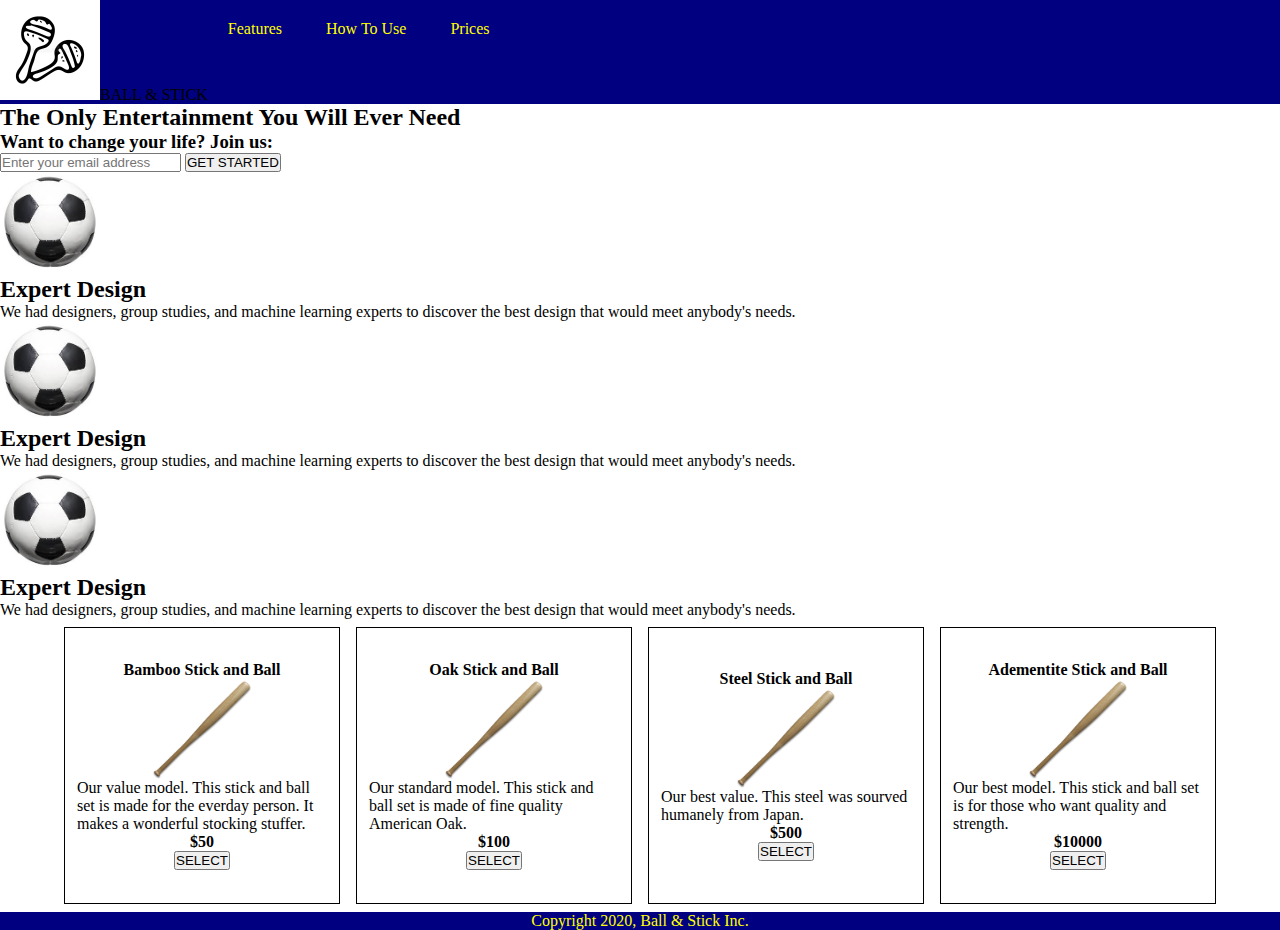
<file: fcc_frontEnd/3_productLanding/index.html>
<!DOCTYPE html>
    <head>
        <meta charset="utf-8">
        <meta http-equiv="X-UA-Compatible" content="IE=edge">
        <title>Stick & Ball - Product Landing Page</title>
        <meta name="description" content="">
        <meta name="viewport" content="width=device-width, initial-scale=1">
        <link rel="stylesheet" href="style.css">
    </head>
    <body>
        <header id="header">
            <span><img src="ball_stick.jpg" id="header-img">BALL & STICK</span>
            <nav id="nav-bar">
                <ul>
                    <li class="nav-link"><a href="features-section">Features</a></li>
                    <li class="nav-link"><a href="howto-section">How To Use</a></li>
                    <li class="nav-link"><a href="prices-section">Prices</a></li>
                </ul>
            </nav>
        </header>
        <main>
            <section id="welcome-section">
                <h2>The Only Entertainment You Will Ever Need</h2>
                <h3>Want to change your life? Join us:</h3>
                <form>
                    <input type="email" placeholder="Enter your email address">
                    <button>GET STARTED</button>
                </form>
            </section>

            <section id="features-section">
                <article class="feature-article">
                    <img class="feature-pic" src="ball.jpeg">
                    <div class="feature-text">
                        <h2>Expert Design</h2>
                    <p>We had designers, group studies, and machine learning experts to discover the best design that would meet anybody's needs.</p>
                    </div>
                </article>
                <article class="feature-article">
                    <img class="feature-pic" src="ball.jpeg">
                    <div class="feature-text">
                        <h2>Expert Design</h2>
                    <p>We had designers, group studies, and machine learning experts to discover the best design that would meet anybody's needs.</p>
                    </div>
                </article>
                <article class="feature-article">
                    <img class="feature-pic" src="ball.jpeg">
                    <div class="feature-text">
                        <h2>Expert Design</h2>
                    <p>We had designers, group studies, and machine learning experts to discover the best design that would meet anybody's needs.</p>
                    </div>
                </article>
            </section>
        
            <section id="howto-section">
                
            </section>

            <section id="prices-section">
                <article class="item-price">
                    <h4>Bamboo Stick and Ball</h4>
                    <img src="bat.jpg" alt="">
                    <p>Our value model. This stick and ball set is made for the everday person. It makes a wonderful stocking stuffer.</p>
                    <h4>$50</h4>
                    <button>SELECT</button>
                </article>
                <article class="item-price">
                    <h4>Oak Stick and Ball</h4>
                    <img src="bat.jpg" alt="">
                    <p>Our standard model. This stick and ball set is made of fine quality American Oak.</p>
                    <h4>$100</h4>
                    <button>SELECT</button>
                </article>
                <article class="item-price">
                    <h4>Steel Stick and Ball</h4>
                    <img src="bat.jpg" alt="">
                    <p>Our best value. This steel was sourved humanely from Japan.</p>
                    <h4>$500</h4>
                    <button>SELECT</button>
                </article>
                <article class="item-price">
                    <h4>Adementite Stick and Ball</h4>
                    <img src="bat.jpg" alt="">
                    <p>Our best model. This stick and ball set is for those who want quality and strength.</p>
                    <h4>$10000</h4>
                    <button>SELECT</button>
                </article>
            </section>
        </main>
        <footer>
            <p>Copyright 2020, Ball & Stick Inc.</p>
        </footer>
        <script src="https://cdn.freecodecamp.org/testable-projects-fcc/v1/bundle.js"></script>
    </body>
</html>
</file>
<file: 1_responsive_web_design/2_surveyForm/style.css>
* {
  margin: 0;
  padding: 0;
}

body {
  background: rgb(204, 167, 247);
  font-family: "Roboto", sans-serif;
  font-size: 18px;
}

#container {
  width: 75vw;
  max-width: 50em;
  margin: 0 auto;
}

.field-container {
  display: flex;
  flex-direction: column;
}

header h1 {
  font-weight: bold;
  margin: 1em;
  text-align: center;
}

#description {
  margin-bottom: 1em;
}

ul {
  list-style-type: none;
}

fieldset {
  margin-bottom: 1.5em;
}

button {
  border-radius: 2%;
  background-color: rgb(249, 243, 93);
  border: none;
  font-size: 1.4em;
  width: 100%;
  padding-top: 2%;
  padding-bottom: 2%;
  margin-bottom: 2em;
  box-shadow: 0 6px #d7e053;
  outline: none;
  position: relative;
}

button:hover {
  box-shadow: 0 3px #d7e053;
  cursor: pointer;
  top: 2px;
}

button:active {
  box-shadow: none;
  top: 6px;
}

section {
  display: flex;
  justify-content: center;
  margin-bottom: 0.75em;
  flex-wrap: wrap;
}

section label {
  margin-right: 1em;
}

legend h2 {
  margin-bottom: 0.5em;
}
</file>
<file: 1_responsive_web_design/4_techDoc/style.css>
/* GENERAL STYLES */
* {
	margin: 0;
	padding: 0;
  }
  
  body {
	background: rgb(207, 198, 198);
	font-family: Verdana;
	font-size: 20px;
  }
  
  #container {
	display: flex;
	justify-content: space-around;
  }
  
  #right_container {
	display: flex;
	flex-direction: column;
	margin: 2vw 4vw 2vw 14vw;
	width: 86vw;
  }
  
  p,
  .example_code {
	margin-bottom: 1em;
  }
  
  h3 {
	background-color: white;
	margin-bottom: 1em;
  }
  
  section {
	margin-bottom: 1em;
	padding: 0.5em;
  }
  
  /* NAVBAR STYLES */
  
  #navbar {
	display: flex;
	flex-direction: column;
	align-items: center;
	flex-wrap: wrap;
	position: fixed;
	left: 0;
	background-color: hotpink;
	width: 10vw;
	height: 100vh;
  }
  
  nav li {
	list-style-type: none;
  }
  
  nav h2 {
	margin-top: 1em;
  }
  
  nav li {
	width: 100%;
	margin-bottom: 1em;
	padding-top: 0.75em;
	padding-bottom: 0.75em;
  }
  
  nav a {
	display: flex;
	justify-content: center;
	width: 100%;
  }
  
  nav ul {
	text-align: center;
	height: fit;
  }
  
  #nav_menu li:hover {
	background-color: greenyellow;
  }
  
  #nav_menu li ul.dropdown {
	display: none;
	background-color: honeydew;
  }
  
  #nav_menu li:hover ul.dropdown {
	display: block;
	width: 100%;
  }
  
  #nav_menu li:hover ul.dropdown li {
	display: block;
  }
  
  #nav_menu li:hover ul li:hover {
	background-color: lightskyblue;
  }
  
  nav header {
	margin-bottom: 2em;
  }
  /* SECTION STYLES */
  
  h1 {
	margin-bottom: 0.5em;
	text-align: center;
  }
  
  #introduction_to_flexbox {
	background-color: aquamarine;
  }
  
  #basic_terminology img {
	width: 90%;
	display: block;
	margin: 0 auto;
  }
  
  #basic_terminology li {
	width: 90%;
	margin: 0.5em auto;
  }
  
  #parent_properties {
	background-color: rgb(255, 200, 127);
  }
  
  #child_properties {
	background-color: rgb(127, 229, 255);
  }
  
  a {
	text-decoration: none;
	color: black;
  }
  
  /* SECTION: GENERAL CODE STYLES */
  .flex {
	display: flex;
  }
  
  .flex_item {
	display: flex;
	justify-content: center;
	align-items: center;
	border: 1px solid black;
  }
  
  .box {
	width: 90px;
	height: 90px;
  }
  
  .box_width {
	width: 90px;
  }
  
  .item_bg {
	background-color: lightsteelblue;
  }
  
  .example_code {
	background-color: white;
	width: 100%;
	padding: 3em 0;
	margin: 1em auto;
  }
  
  code {
	background-color: black;
	color: greenyellow;
  }
  
  .item_1 {
	background-color: mediumpurple;
  }
  
  .item_2 {
	background-color: rgb(255, 255, 34);
  }
  
  .item_3 {
	background-color: rgb(245, 55, 118);
  }
  
  .item_4 {
	background-color: mediumspringgreen;
  }
  
  .item_5 {
	background-color: #22a2f1;
  }
  
  .item_6 {
	background-color: orange;
  }
  
  /* SECTION: FLEX-DIRECTION */
  
  .row_reverse {
	flex-direction: row-reverse;
  }
  
  .column {
	flex-direction: column;
  }
  
  .column_reverse {
	flex-direction: column-reverse;
  }
  
  /* SECTION: FLEX-WRAP */
  
  .wrap {
	flex-wrap: wrap;
  }
  
  .wrap_reverse {
	flex-wrap: wrap-reverse;
  }
  
  /* SECTION: JUSTIFY CONTENT */
  
  .justify_end {
	justify-content: flex-end;
  }
  
  .justify_center {
	justify-content: center;
  }
  
  .justify_around {
	justify-content: space-around;
  }
  
  .justify_between {
	justify-content: space-between;
  }
  
  .justify_evenly {
	justify-content: space-evenly;
  }
  /* SECTION: ALIGN ITEMS */
  
  .align_items_end {
	align-items: flex-end;
  }
  
  .align_items_center {
	align-items: center;
  }
  
  .align_items_stretch {
	align-items: stretch;
  }
  
  .align_items_baseline {
	align-items: baseline;
  }
  
  .shorter_box {
	height: 30px;
  }
  
  .short_box {
	height: 50px;
  }
  
  .tall_box {
	height: 120px;
  }
  
  /* SECTION: ALIGN CONTENT */
  
  .align_content_end {
	align-content: flex-end;
  }
  
  .align_content_center {
	align-content: center;
  }
  
  .align_content_stretch {
	align-content: stretch;
  }
  
  .align_content_around {
	align-content: space-around;
  }
  
  .align_content_between {
	align-content: space-between;
  }
  
  .extra_space {
	height: 50vh;
  }
  
  /* SECTION: ORDER */
  #order_2 {
	order: 1;
  }
  
  #order_minus1 {
	order: -1;
  }
  
  /* FOOTER STYLES */
  
  @media only screen and (max-width: 970px) {
	#navbar {
	  display: flex;
	  position: fixed;
	  justify-content: center;
	  flex-direction: row;
	  width: 100vw;
	  height: fit-content;
	}
  
	nav li {
	  width: 100%;
	  margin-bottom: 1em;
	  padding-top: 0.5em;
	  padding-bottom: 0.25em;
	  display: inline;
	}
  
	#nav_menu {
	  display: flex;
	  justify-content: space-evenly;
	}
  
	#navbar h2 {
	  display: none;
	}
  
	#nav_menu ul {
	  display: flex;
	  justify-content: space-evenly;
	  align-content: center;
	  margin-right: 1em;
	}
  
	#nav_menu li:hover {
	  background-color: greenyellow;
	}
  
	#nav_menu li ul.dropdown {
	  display: none;
	  background-color: honeydew;
	}
  
	#nav_menu li:hover ul.dropdown {
	  display: block;
	  width: 100%;
	}
  
	#nav_menu li:hover ul.dropdown li {
	  display: block;
	}
  
	#nav_menu li:hover ul li:hover {
	  background-color: lightskyblue;
	}
  
	#right_container {
	  margin: 10vh auto 3vh auto;
	}
  
	#introduction_to_flexbox img {
	  width: 100%;
	}
  }
</file>
<file: fcc_frontEnd/3_productLanding/style.css>
* {
    padding: 0;
    margin: 0;
}

#prices-section {
    display: flex;
    flex-wrap: wrap;
    justify-content: center;
    align-items: center;
}

#prices-section .item-price {
    display: flex;
    flex-direction: column;
    align-items: center;
    justify-content: center;
    height: 275px;
    width: 250px;
    border: 1px black solid;
    padding: 0 0.75em;
    margin: 0.5em;
}

#price-section .item-text {

}

header {
    display: flex;
    flex-direction: row;
    background-color: navy;
}

ul li {
    list-style: none;
    display: inline-flex;
    align-self: flex-end;
}

nav li {
    padding: 20px;
}

nav a {
    color: yellow;
}

a {
    text-decoration: none;
}

img {
    height: 100px;
    width: 100px;
}

/* FOOTER SECTION */
footer {
    display: flex;
    justify-content: center;
    background-color: navy;
    color: yellow;
}
</file>
